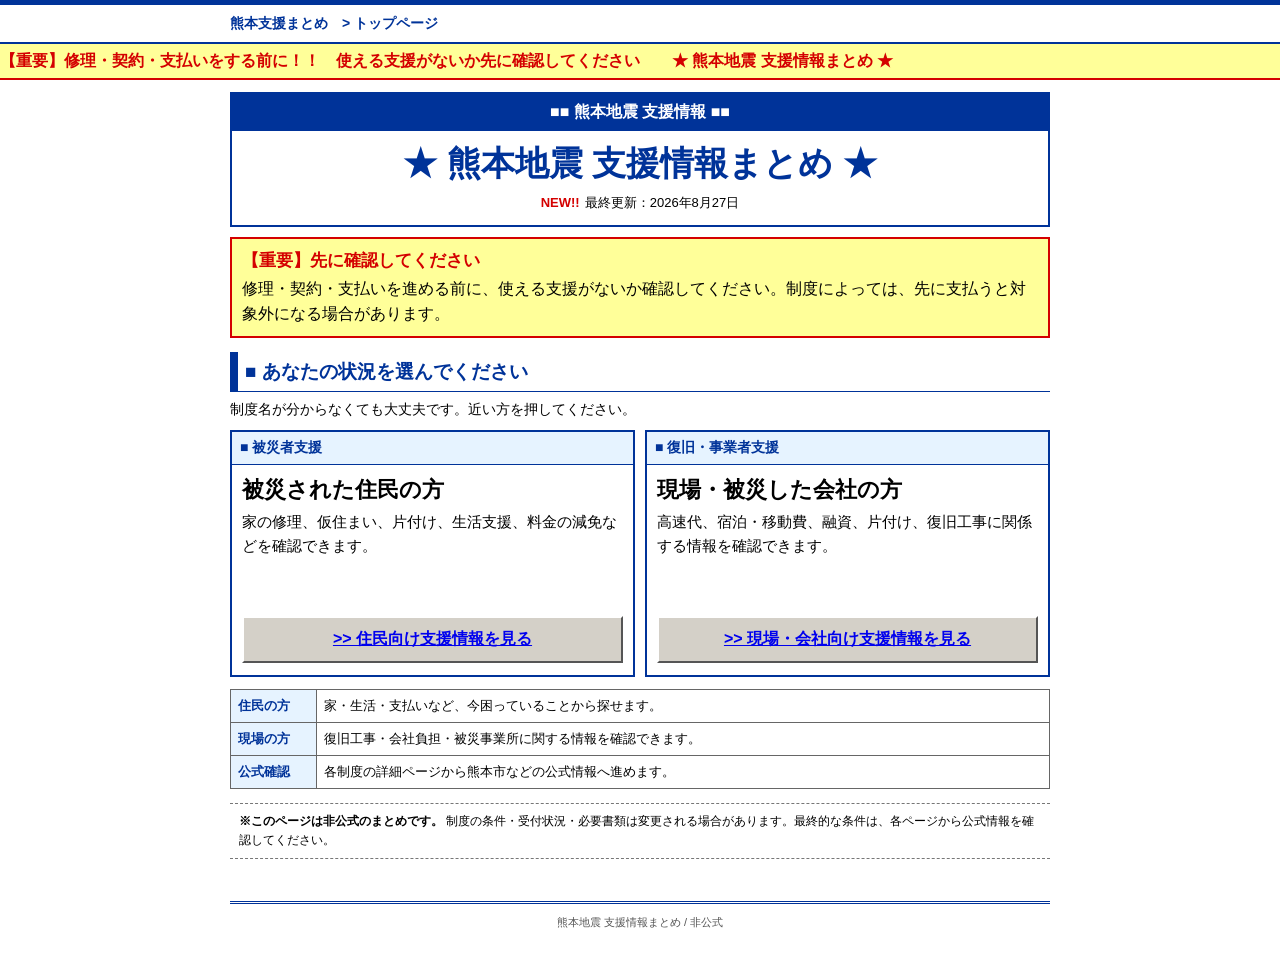
<file: index.html>
<!doctype html>
<html lang="ja">
<head>
  <meta charset="utf-8">
  <meta name="viewport" content="width=device-width, initial-scale=1">
  <meta name="theme-color" content="#003399">
  <link rel="icon" href="data:,">
  <meta name="description" content="2026年7月熊本地震の支援情報を、被災した住民、被災した会社、復旧・施工で来ている会社や現場の人に分けて案内します。">
  <meta property="og:type" content="website">
  <meta property="og:title" content="熊本地震 支援情報まとめ">
  <meta property="og:description" content="被災した住民・会社と、復旧・施工で来ている人へ。">
  <meta property="og:url" content="https://dokechi.github.io/kumamoto/">
  <title>熊本地震 支援情報まとめ</title>
  <link rel="canonical" href="https://dokechi.github.io/kumamoto/">
  <script>
    // 以前の /kumamoto/#obstacle などの共有URLを壊さないため、
    // ハッシュ付きアクセスは従来の住民向けページへ引き継ぐ。
    if (location.hash) {
      location.replace('./resident.html' + location.search + location.hash);
    }
  </script>
  <style>
    :root{
      --blue:#003399;
      --link:#0000ee;
      --visited:#551a8b;
      --red:#d40000;
      --yellow:#ffff99;
      --pale-blue:#e6f3ff;
      --gray:#d4d0c8;
      --dark:#000;
      --line:#666;
    }

    *{box-sizing:border-box}
    html{-webkit-text-size-adjust:100%}
    body{
      margin:0;
      background:#fff;
      color:var(--dark);
      font-family:"MS PGothic","MS Gothic",Meiryo,sans-serif;
      font-size:16px;
      line-height:1.55;
      overflow-wrap:anywhere;
    }

    a{color:var(--link);text-decoration:underline}
    a:visited{color:var(--visited)}
    a:focus-visible{outline:3px solid #ff0;outline-offset:3px}

    .skip-link{
      position:fixed;
      top:6px;
      left:6px;
      z-index:20;
      padding:8px 10px;
      border:2px solid #000;
      background:#fff;
      color:#000;
      transform:translateY(-160%);
    }
    .skip-link:focus{transform:none}

    .site-header{
      border-top:5px solid var(--blue);
      border-bottom:2px solid var(--blue);
      background:#fff;
    }
    .site-header__inner{
      width:min(100% - 24px,760px);
      margin:0 auto;
      padding:8px 0 7px;
    }
    .site-header__brand{
      color:var(--blue);
      font-size:14px;
      font-weight:700;
    }

    .ticker{
      overflow:hidden;
      border-bottom:2px solid var(--red);
      background:var(--yellow);
      color:var(--red);
      font-weight:700;
      white-space:nowrap;
    }
    .ticker__track{
      display:inline-block;
      min-width:max-content;
      padding:5px 0;
      animation:retro-scroll 16s linear infinite;
    }
    @keyframes retro-scroll{
      from{transform:translateX(100vw)}
      to{transform:translateX(-100%)}
    }

    main{
      width:min(100% - 24px,760px);
      margin:0 auto;
      padding:12px 0 42px;
    }

    .intro{
      border:2px solid var(--blue);
      background:#fff;
    }
    .intro__titlebar{
      padding:6px 8px;
      background:var(--blue);
      color:#fff;
      text-align:center;
      font-weight:700;
    }
    .intro__body{padding:11px 10px 12px}
    .intro h1{
      margin:0;
      color:var(--blue);
      font-size:clamp(24px,7.2vw,34px);
      line-height:1.28;
      text-align:center;
      font-weight:700;
    }
    .update-line{
      margin:7px 0 0;
      text-align:center;
      font-size:13px;
    }
    .new{
      margin-right:5px;
      color:var(--red);
      font-weight:700;
    }

    .important-box{
      margin:10px 0 12px;
      padding:9px 10px;
      border:2px solid var(--red);
      background:var(--yellow);
      color:#000;
    }
    .important-box strong{
      display:block;
      margin-bottom:3px;
      color:var(--red);
      font-size:17px;
    }

    .section-title{
      margin:14px 0 7px;
      padding:5px 7px;
      border-left:8px solid var(--blue);
      border-bottom:1px solid var(--blue);
      color:var(--blue);
      font-size:19px;
      font-weight:700;
    }
    .section-lead{
      margin:0 0 9px;
      font-size:14px;
    }

    .choice-list{
      display:grid;
      gap:10px;
    }
    .choice{
      display:block;
      border:2px solid var(--blue);
      background:#fff;
      color:#000;
      text-decoration:none;
    }
    .choice:visited{color:#000}
    .choice__label{
      display:block;
      padding:5px 8px;
      background:var(--pale-blue);
      border-bottom:1px solid var(--blue);
      color:var(--blue);
      font-size:14px;
      font-weight:700;
    }
    .choice__body{padding:11px 10px 12px}
    .choice h2{
      margin:0;
      color:#000;
      font-size:22px;
      line-height:1.3;
    }
    .choice p{
      margin:6px 0 0;
      font-size:15px;
    }
    .choice__go{
      display:block;
      min-height:44px;
      margin-top:10px;
      padding:9px 10px;
      border-top:2px solid #fff;
      border-left:2px solid #fff;
      border-right:2px solid #555;
      border-bottom:2px solid #555;
      background:var(--gray);
      color:var(--link);
      text-align:center;
      text-decoration:underline;
      font-weight:700;
    }
    .choice:active .choice__go{
      border-top-color:#555;
      border-left-color:#555;
      border-right-color:#fff;
      border-bottom-color:#fff;
    }

    .mini-index{
      margin:12px 0 0;
      border:1px solid var(--line);
      border-collapse:collapse;
      width:100%;
      font-size:13px;
    }
    .mini-index th,
    .mini-index td{
      padding:6px 7px;
      border:1px solid var(--line);
      vertical-align:top;
    }
    .mini-index th{
      width:86px;
      background:var(--pale-blue);
      color:var(--blue);
      text-align:left;
    }

    .page-note{
      margin:14px 0 0;
      padding:8px 9px;
      border-top:1px dashed #777;
      border-bottom:1px dashed #777;
      font-size:12px;
      line-height:1.6;
    }

    .footer{
      width:min(100% - 24px,760px);
      margin:0 auto;
      padding:10px 0 24px;
      border-top:3px double var(--blue);
      color:#555;
      font-size:11px;
      text-align:center;
    }

    @media(min-width:700px){
      .site-header__inner,main,.footer{width:min(100% - 40px,820px)}
      .choice-list{grid-template-columns:1fr 1fr}
      .choice{height:100%}
      .choice__body{display:flex;min-height:210px;flex-direction:column}
      .choice__go{margin-top:auto}
    }

    @media(prefers-reduced-motion:reduce){
      .ticker__track{animation:none;padding-left:8px;white-space:normal}
      .ticker{white-space:normal}
    }
  </style>
</head>
<body>
  <a class="skip-link" href="#main">本文へ移動</a>

  <header class="site-header">
    <div class="site-header__inner">
      <div class="site-header__brand">熊本支援まとめ　&gt; トップページ</div>
    </div>
  </header>

  <div class="ticker" role="note" aria-label="重要なお知らせ">
    <div class="ticker__track">【重要】修理・契約・支払いをする前に！！　使える支援がないか先に確認してください　　★ 熊本地震 支援情報まとめ ★</div>
  </div>

  <main id="main">
    <section class="intro" aria-labelledby="page-title">
      <div class="intro__titlebar">■■ 熊本地震 支援情報 ■■</div>
      <div class="intro__body">
        <h1 id="page-title">★ 熊本地震 支援情報まとめ ★</h1>
        <p class="update-line"><span class="new">NEW!!</span>最終更新：2026年8月27日</p>
      </div>
    </section>

    <aside class="important-box">
      <strong>【重要】先に確認してください</strong>
      修理・契約・支払いを進める前に、使える支援がないか確認してください。制度によっては、先に支払うと対象外になる場合があります。
    </aside>

    <h2 class="section-title">■ あなたの状況を選んでください</h2>
    <p class="section-lead">制度名が分からなくても大丈夫です。近い方を押してください。</p>

    <nav class="choice-list" aria-label="支援情報を立場から選ぶ">
      <a class="choice" href="./resident.html">
        <span class="choice__label">■ 被災者支援</span>
        <div class="choice__body">
          <h2>被災された住民の方</h2>
          <p>家の修理、仮住まい、片付け、生活支援、料金の減免などを確認できます。</p>
          <span class="choice__go">&gt;&gt; 住民向け支援情報を見る</span>
        </div>
      </a>

      <a class="choice" href="./genba.html">
        <span class="choice__label">■ 復旧・事業者支援</span>
        <div class="choice__body">
          <h2>現場・被災した会社の方</h2>
          <p>高速代、宿泊・移動費、融資、片付け、復旧工事に関係する情報を確認できます。</p>
          <span class="choice__go">&gt;&gt; 現場・会社向け支援情報を見る</span>
        </div>
      </a>
    </nav>

    <table class="mini-index" aria-label="このサイトの使い方">
      <tbody>
        <tr><th>住民の方</th><td>家・生活・支払いなど、今困っていることから探せます。</td></tr>
        <tr><th>現場の方</th><td>復旧工事・会社負担・被災事業所に関する情報を確認できます。</td></tr>
        <tr><th>公式確認</th><td>各制度の詳細ページから熊本市などの公式情報へ進めます。</td></tr>
      </tbody>
    </table>

    <p class="page-note"><b>※このページは非公式のまとめです。</b> 制度の条件・受付状況・必要書類は変更される場合があります。最終的な条件は、各ページから公式情報を確認してください。</p>
  </main>

  <footer class="footer">熊本地震 支援情報まとめ / 非公式</footer>
</body>
</html>
</file>
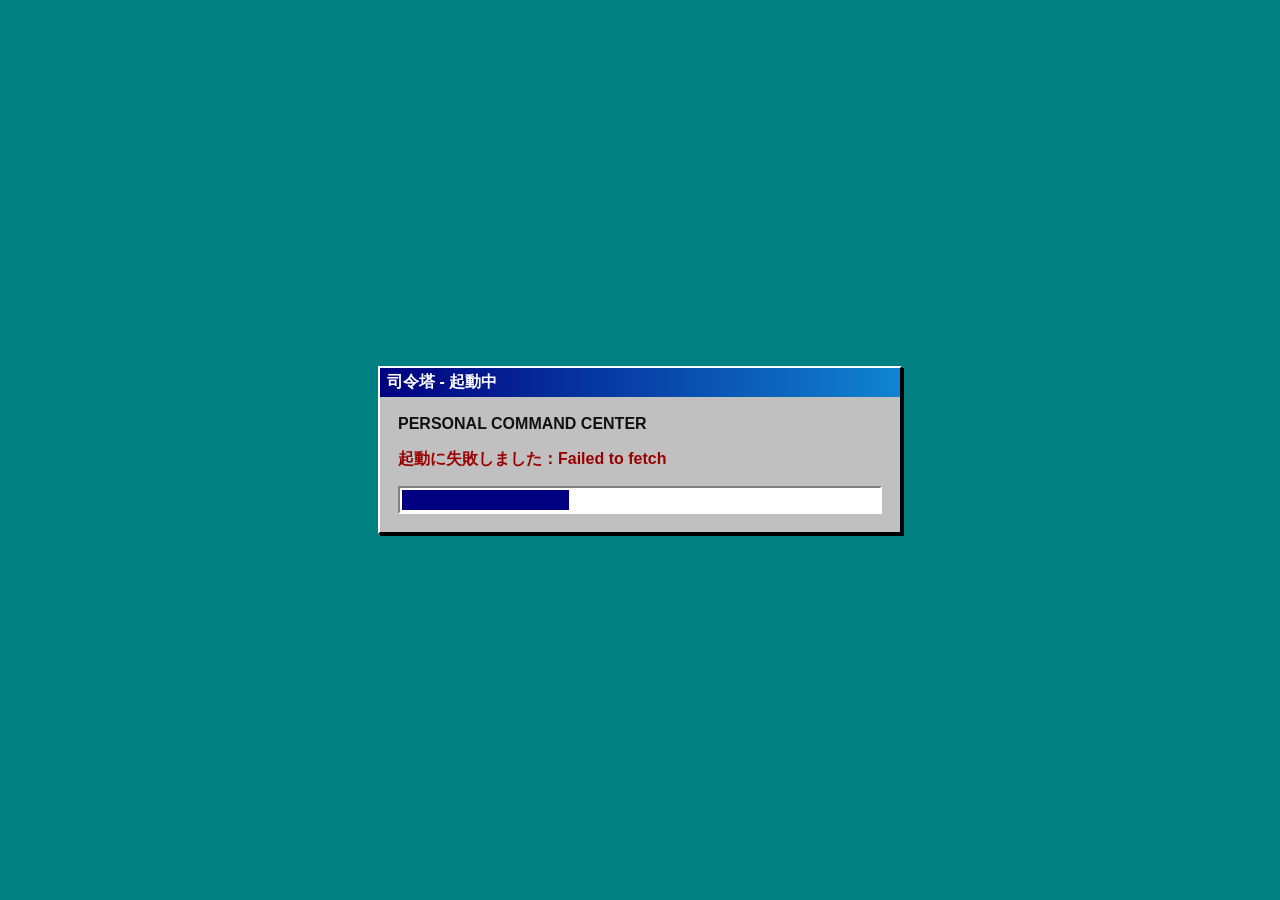
<file: command-center-98/index.html>
<!doctype html>
<html lang="ja">
<head>
<meta charset="utf-8">
<meta name="viewport" content="width=device-width,initial-scale=1">
<title>司令塔</title>
<style>
html,body{height:100%;margin:0}body{background:#008080;font-family:Tahoma,"MS UI Gothic","MS Gothic",sans-serif;display:grid;place-items:center;color:#111}.box{width:min(520px,calc(100vw - 32px));background:#c0c0c0;border:2px solid;border-color:#fff #000 #000 #fff;box-shadow:2px 2px #000}.title{background:linear-gradient(90deg,#000080,#1084d0);color:#fff;font-weight:700;padding:4px 7px}.body{padding:18px}.bar{height:20px;border:2px solid;border-color:#808080 #fff #fff #808080;background:#fff;padding:2px;overflow:hidden}.fill{height:100%;width:35%;background:#000080;animation:move 1s linear infinite}@keyframes move{0%{transform:translateX(-100%)}100%{transform:translateX(300%)}}.err{color:#900;font-weight:700}
</style>
</head>
<body>
<div class="box"><div class="title">司令塔 - 起動中</div><div class="body"><b>PERSONAL COMMAND CENTER</b><p id="msg">司令塔 ver 0.98 を読み込んでいます...</p><div class="bar"><div class="fill"></div></div></div></div>
<script>
(async()=>{try{
 const r=await fetch('https://yibtmqsbyodhsudenktm.supabase.co/functions/v1/command-center-static-bundle',{cache:'no-store'});
 if(!r.ok)throw new Error('HTTP '+r.status);
 const d=await r.json();if(!d?.ok||!d?.b64)throw new Error(d?.error||'bundle error');
 const raw=atob(d.b64),bytes=new Uint8Array(raw.length);for(let i=0;i<raw.length;i++)bytes[i]=raw.charCodeAt(i);
 const html=new TextDecoder('utf-8').decode(bytes);
 document.open();document.write(html);document.close();
}catch(e){const m=document.getElementById('msg');m.className='err';m.textContent='起動に失敗しました：'+(e.message||e);}})();
</script>
</body>
</html>
</file>
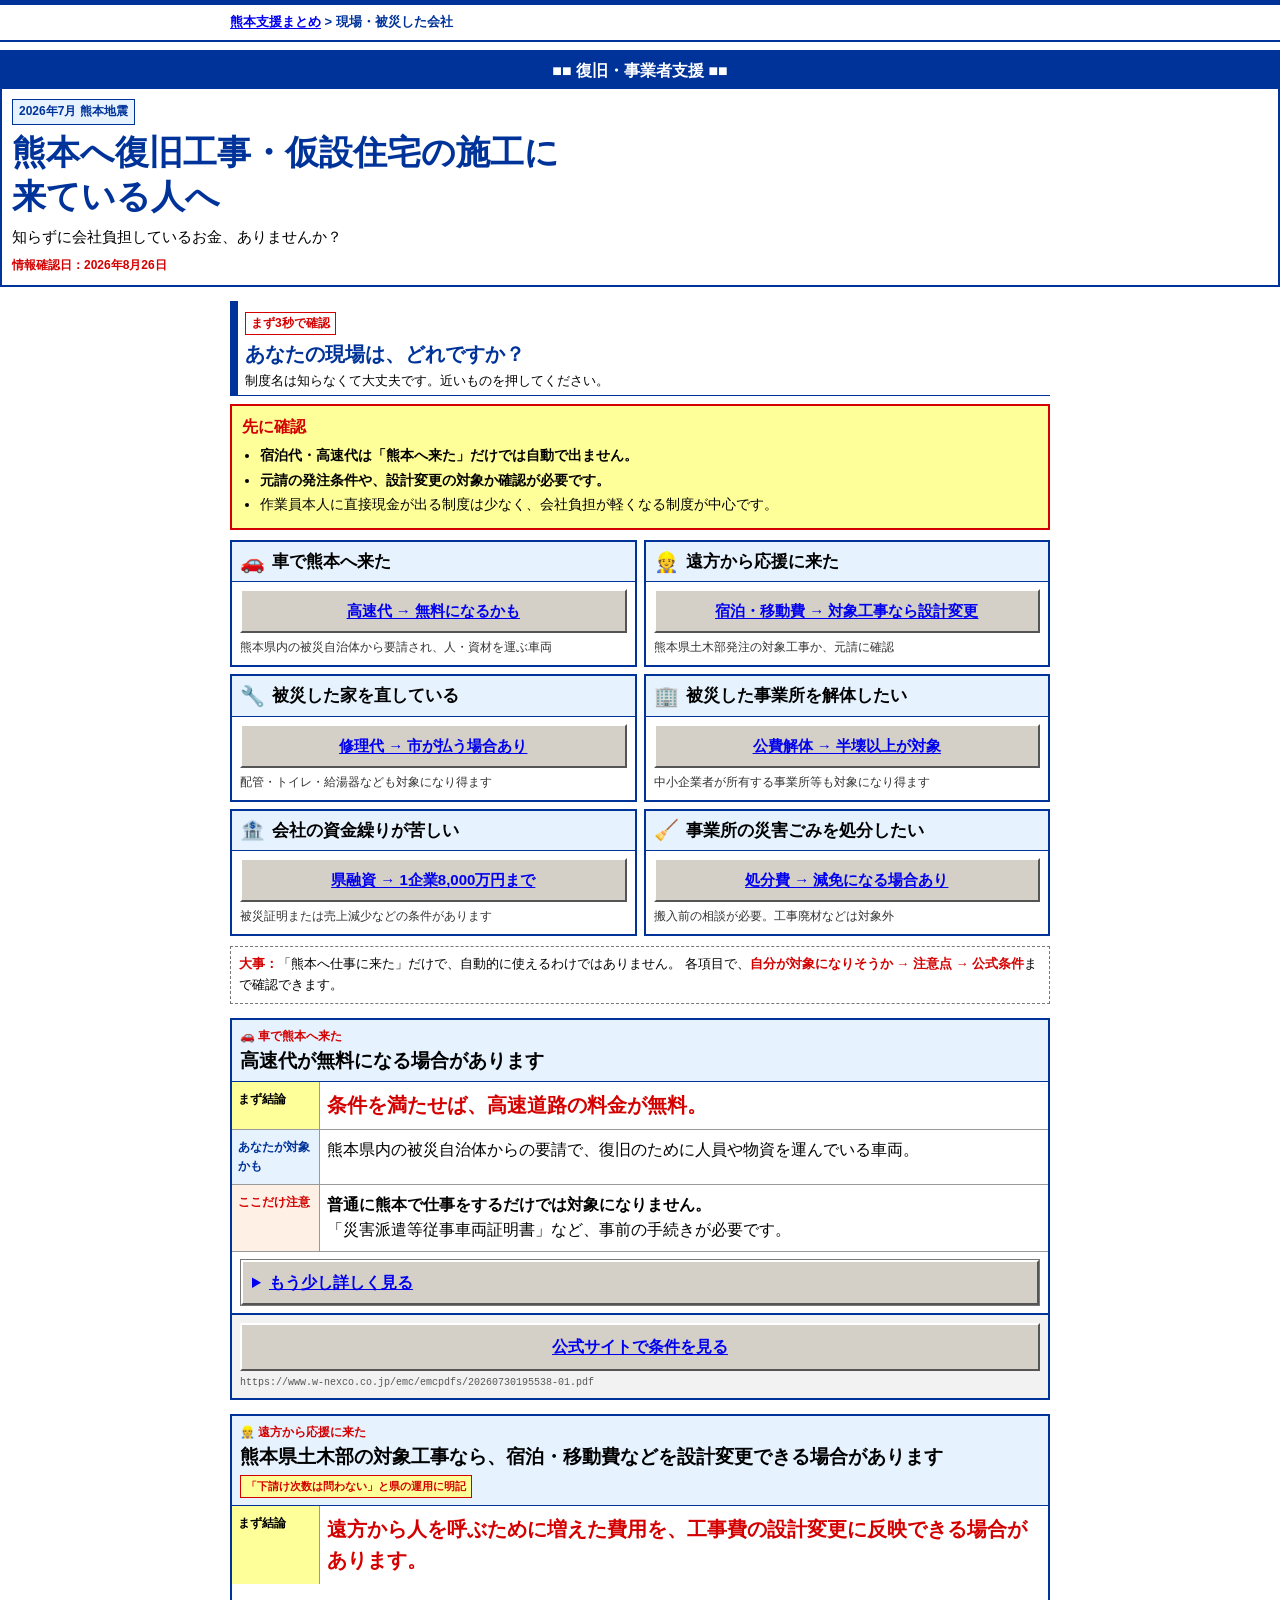
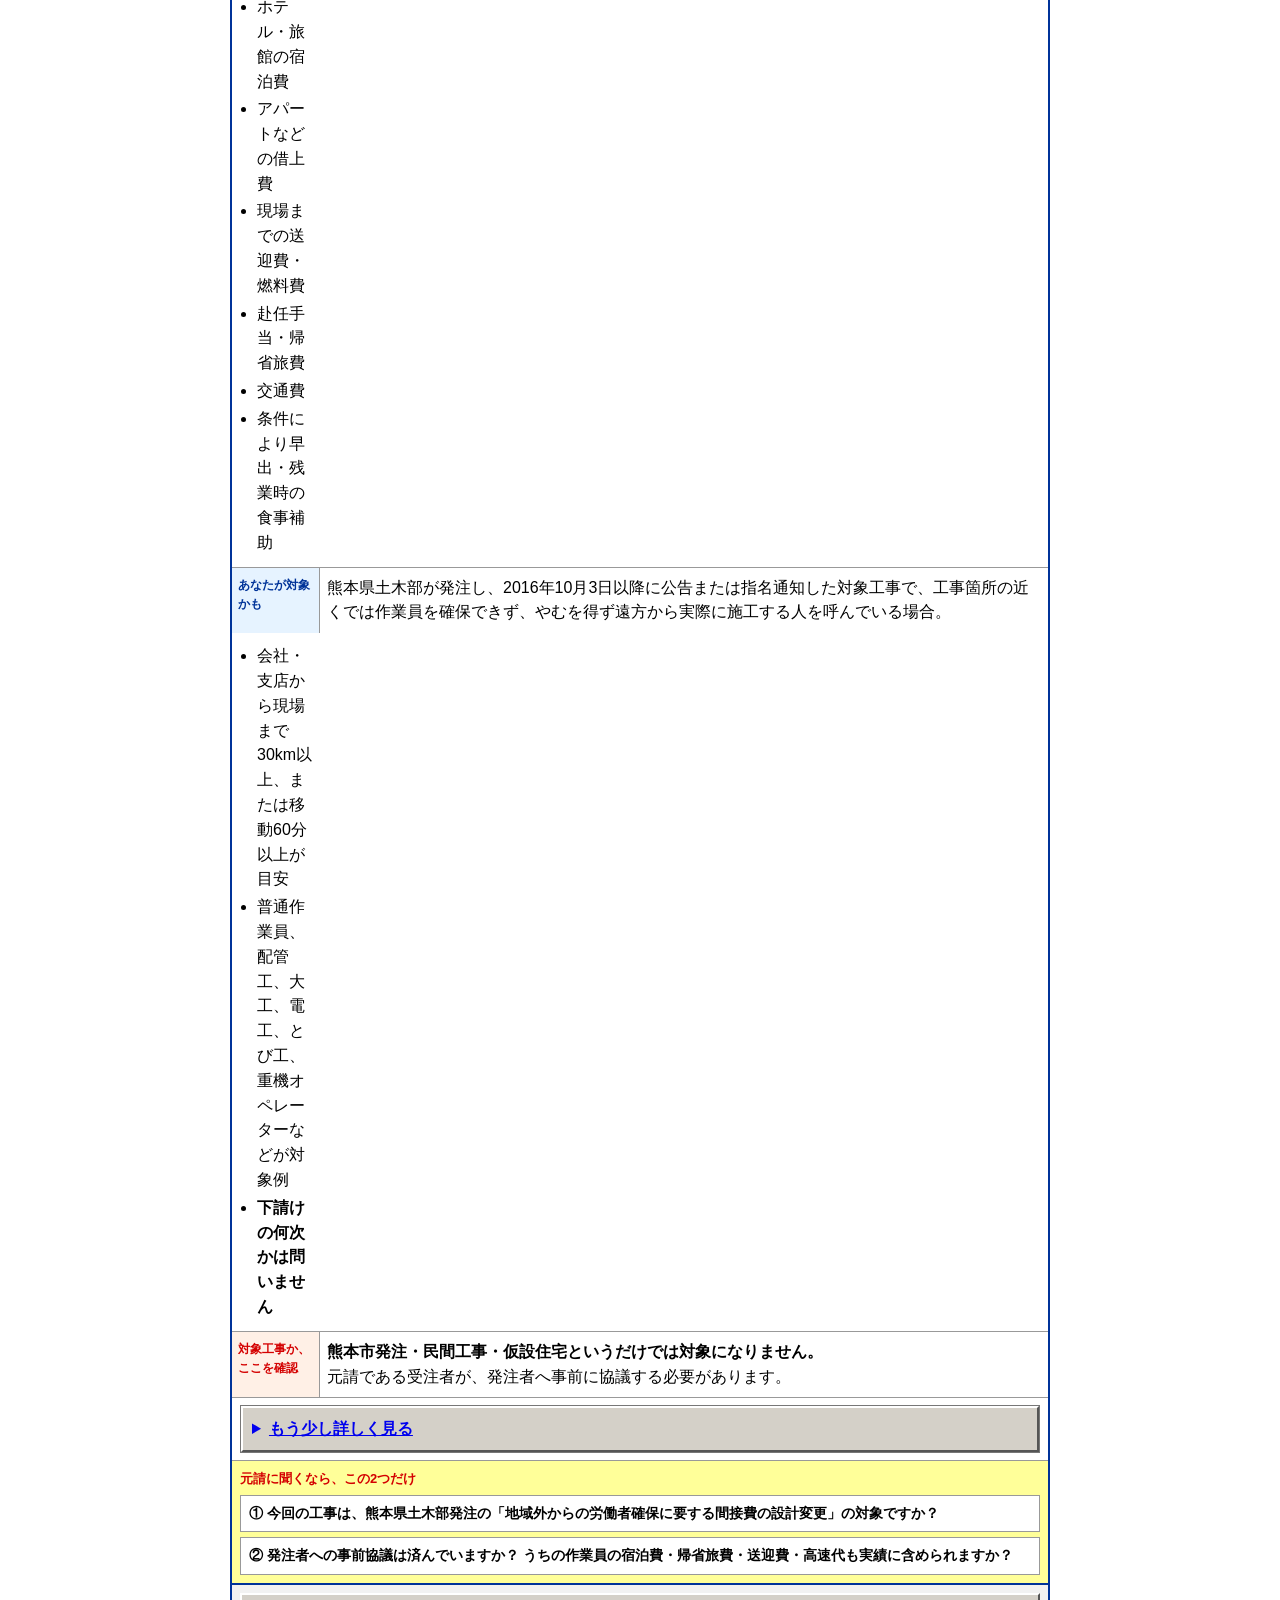
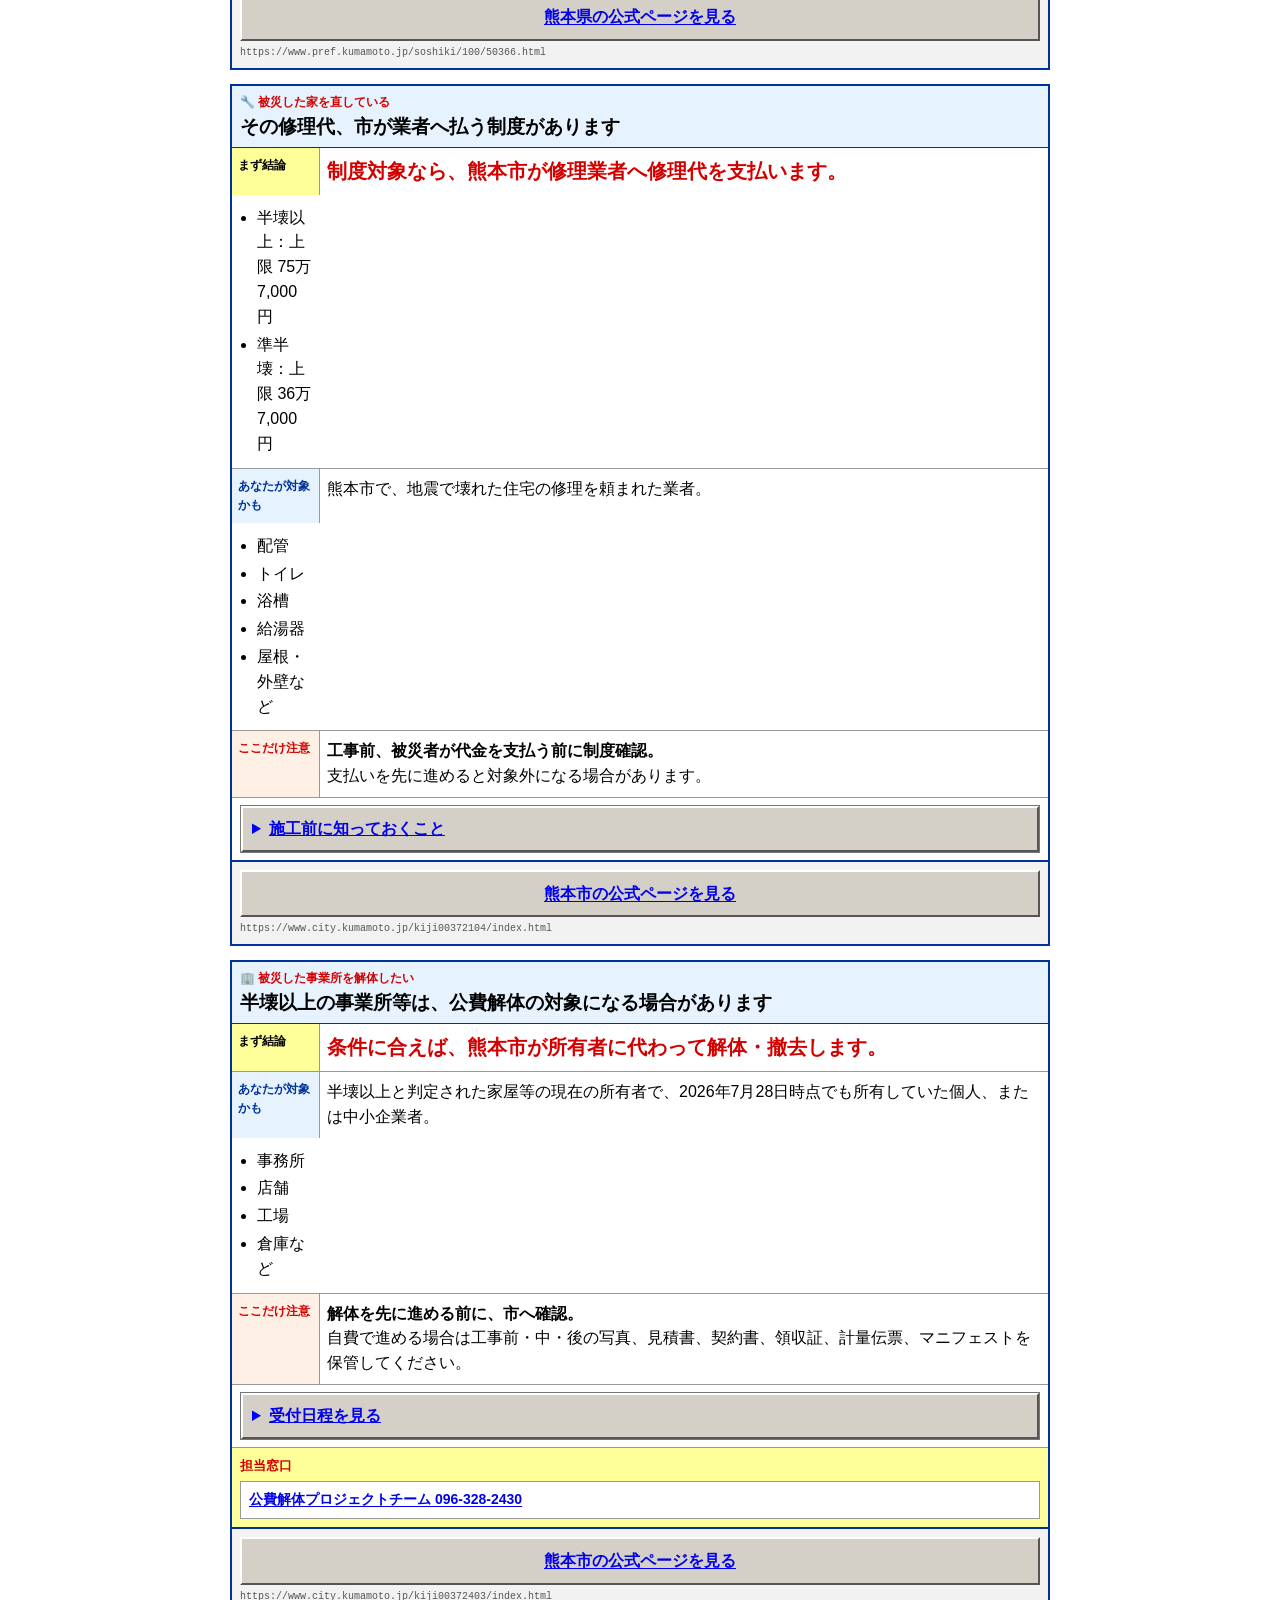
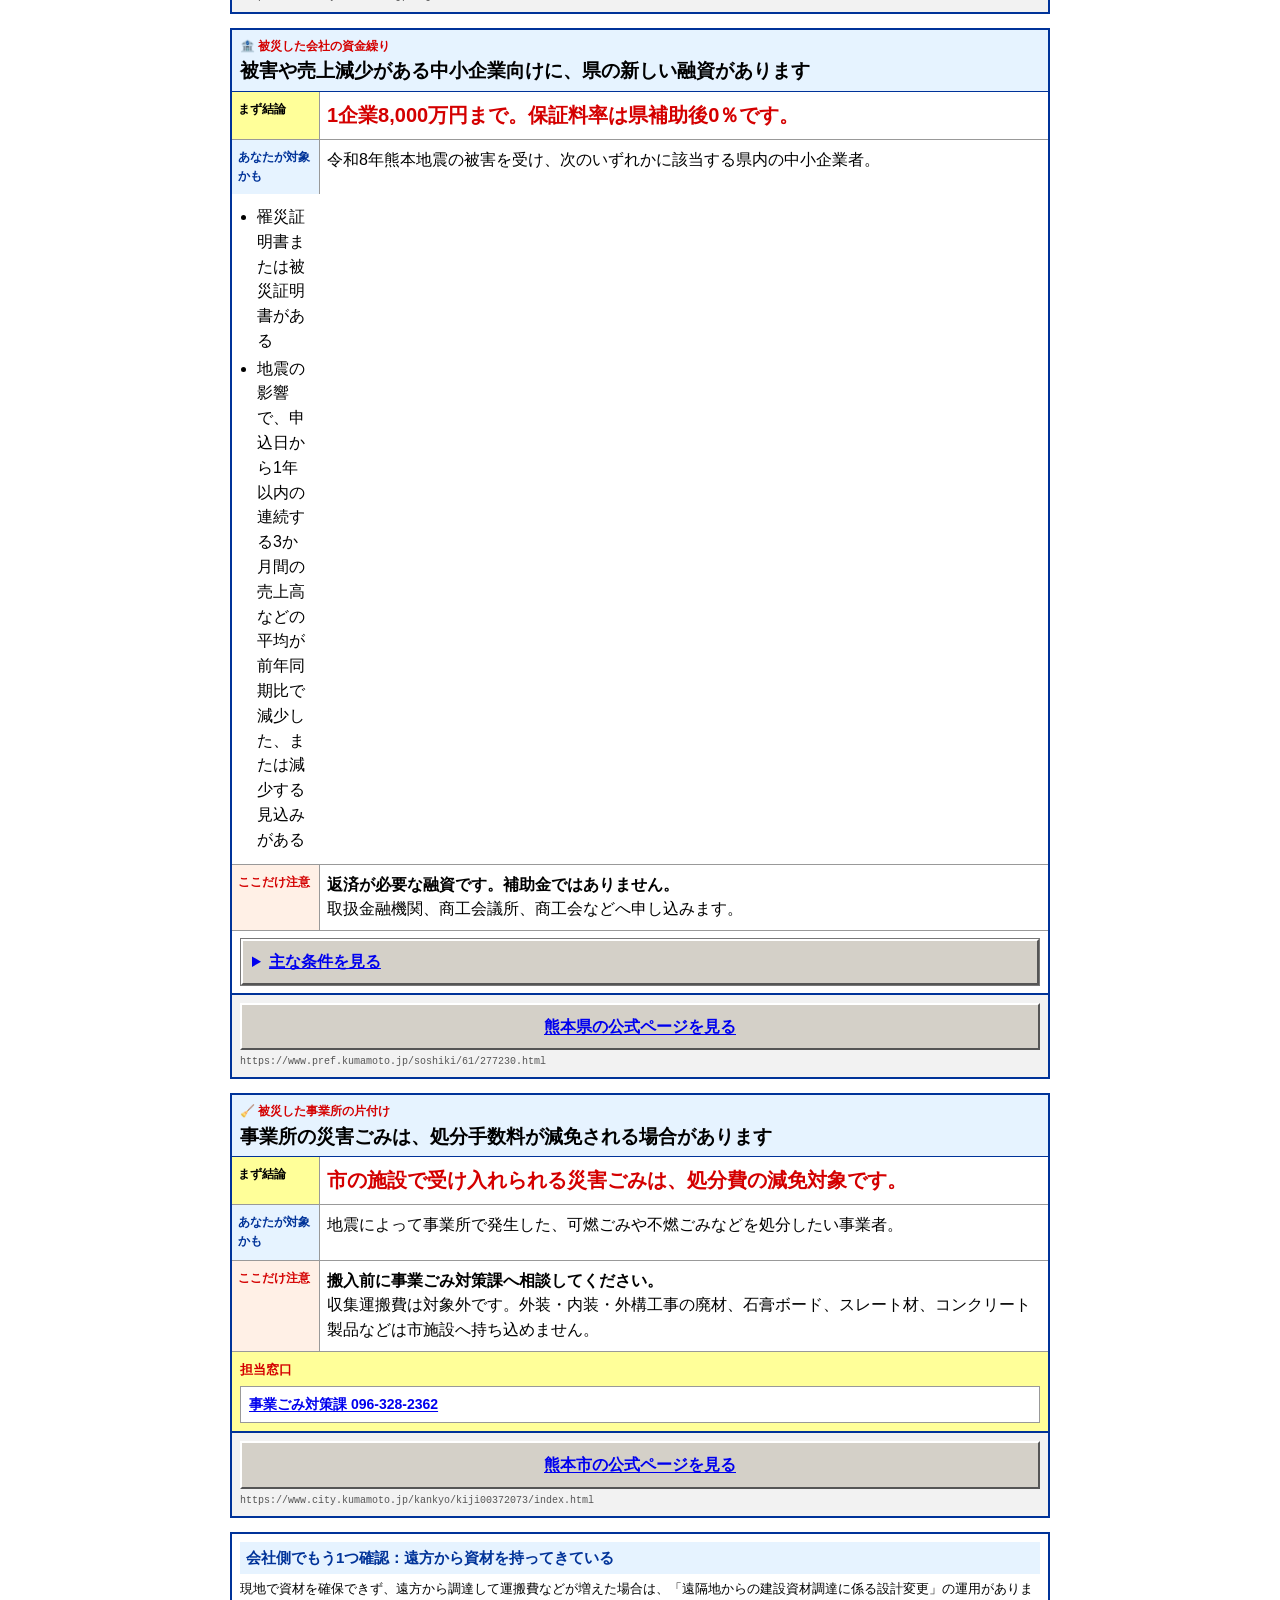
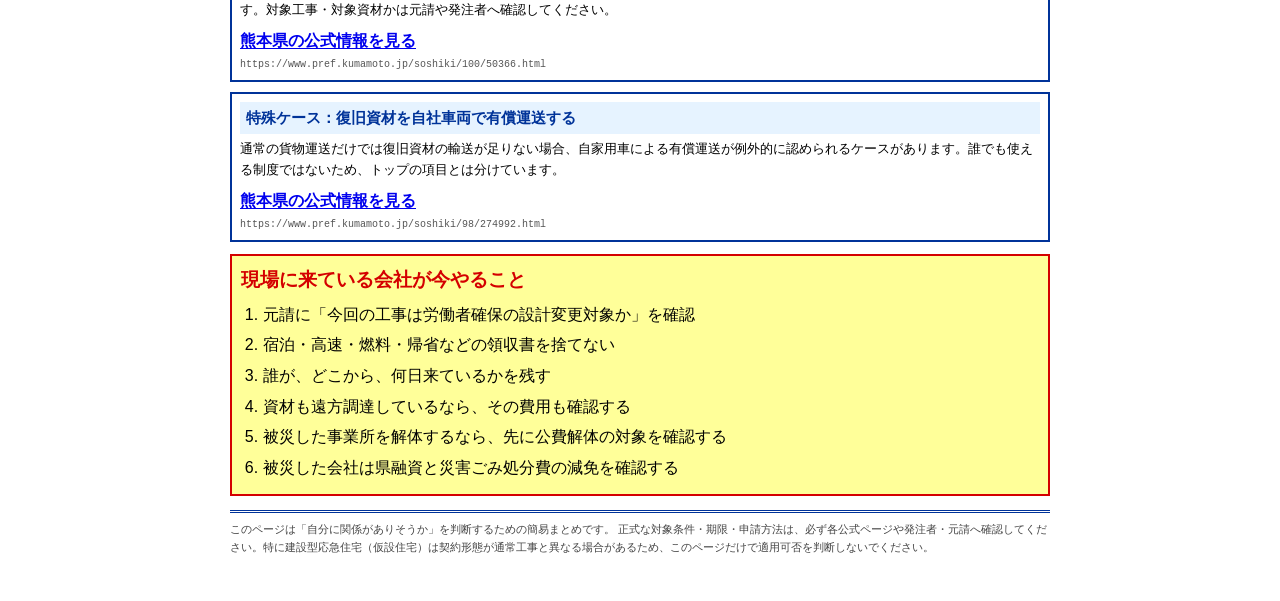
<file: genba.html>
<!doctype html>
<html lang="ja">
<head>
<meta charset="utf-8">
<meta name="viewport" content="width=device-width, initial-scale=1">
<meta name="theme-color" content="#003399">
<link rel="icon" href="data:,">
<title>熊本へ復旧工事に来ている人へ</title>
<meta name="description" content="熊本へ復旧・仮設住宅などの施工に入る会社や現場の人向け。高速代、遠方作業員の宿泊・移動費、被災住宅の修理制度を簡単に確認できます。">
<meta property="og:type" content="website">
<meta property="og:title" content="熊本へ復旧工事に来ている人へ">
<meta property="og:description" content="高速代、遠方作業員の宿泊・移動費、被災住宅の修理、被災事業所の支援を公式情報から確認できます。">
<meta property="og:url" content="https://dokechi.github.io/kumamoto/genba.html">
<meta name="twitter:card" content="summary">
<link rel="canonical" href="https://dokechi.github.io/kumamoto/genba.html">
<style>
:root{--blue:#003399;--link:#0000ee;--visited:#551a8b;--red:#d40000;--yellow:#ffff99;--pale-blue:#e6f3ff;--gray:#d4d0c8;--line:#666;--text:#000}
*{box-sizing:border-box}
html{scroll-behavior:smooth;-webkit-text-size-adjust:100%}
body{margin:0;background:#fff;color:#000;font-family:"MS PGothic","MS Gothic",Meiryo,sans-serif;font-size:16px;line-height:1.6;overflow-wrap:anywhere}
a{color:var(--link);text-decoration:underline;text-underline-offset:2px}
a:visited{color:var(--visited)}
a:focus-visible,summary:focus-visible{outline:3px solid #ff0;outline-offset:2px}
.skip-link{position:fixed;top:6px;left:6px;z-index:20;padding:8px 10px;border:2px solid #000;background:#fff;color:#000;font-weight:700;transform:translateY(-160%)}
.skip-link:focus{transform:none}
.retro-top{border-top:5px solid var(--blue);border-bottom:2px solid var(--blue);background:#fff}
.retro-top__inner{width:min(100% - 24px,760px);margin:0 auto;padding:7px 0;color:var(--blue);font-size:13px;font-weight:700}
.wrap{width:min(100% - 24px,760px);margin:0 auto;padding:0 0 36px}
.hero{margin-top:8px;background:#fff;color:#000;border:2px solid var(--blue)}
.hero .wrap{width:100%;padding:0}
.hero::before{content:"■■ 復旧・事業者支援 ■■";display:block;padding:6px 8px;background:var(--blue);color:#fff;text-align:center;font-weight:700}
.hero .wrap>*{margin-left:10px;margin-right:10px}
.kicker{display:inline-block;margin-top:10px;margin-bottom:5px;padding:2px 6px;border:1px solid var(--blue);border-radius:0;background:var(--pale-blue);color:var(--blue);font-size:12px;font-weight:700}
h1{margin:0;color:var(--blue);font-size:clamp(25px,7.2vw,34px);line-height:1.3;letter-spacing:0}
.hero p{margin:7px 10px 0!important;color:#000;font-size:15px}
.hero .date{margin-bottom:10px!important;color:var(--red)!important;font-size:12px!important;font-weight:700}
.intro{margin:14px 0 7px;padding:5px 7px;border-left:8px solid var(--blue);border-bottom:1px solid var(--blue);color:var(--blue);font-size:20px;font-weight:700;line-height:1.4}
.intro small{display:block;margin-top:4px;color:#000;font-size:13px;font-weight:400}
.quick-label{display:inline-block;margin-bottom:5px;padding:2px 5px;border:1px solid var(--red);border-radius:0;background:#fff;color:var(--red);font-size:12px;font-weight:700}
.pay-note{margin:8px 0 10px;padding:9px 10px;border:2px solid var(--red);border-radius:0;background:var(--yellow);font-size:14px;line-height:1.55}
.pay-note strong{display:block;margin-bottom:3px;color:var(--red);font-size:16px}
.pay-note ul{margin:5px 0 0;padding-left:1.25em}
.pay-note li+li{margin-top:3px}
.menu{display:grid;grid-template-columns:1fr;gap:7px}
.menu a{display:block;padding:0;border:2px solid var(--blue);border-radius:0;background:#fff;color:#000;text-decoration:none;box-shadow:none}
.menu .top{display:flex;align-items:center;gap:7px;margin:0;padding:6px 8px;border-bottom:1px solid var(--blue);background:var(--pale-blue);color:#000;font-size:17px;font-weight:700}
.icon{font-size:20px;line-height:1}
.arrow{display:block;min-height:44px;margin:7px 8px 0;padding:8px 9px;border-top:2px solid #fff;border-left:2px solid #fff;border-right:2px solid #555;border-bottom:2px solid #555;background:var(--gray);color:var(--link);font-size:15px;font-weight:700;text-align:center;text-decoration:underline}
.hint{display:block;margin:5px 8px 8px;padding:0;color:#333;font-size:12px}
.menu a:active .arrow{border-top-color:#555;border-left-color:#555;border-right-color:#fff;border-bottom-color:#fff}
.note{margin:10px 0 14px;padding:7px 8px;border:1px dashed #777;border-radius:0;background:#fff;font-size:13px}
.note b{color:var(--red)}
.card{margin:10px 0 14px;border:2px solid var(--blue);border-radius:0;background:#fff;box-shadow:none;overflow:hidden}
.card-head{padding:7px 8px;border-bottom:1px solid var(--blue);background:var(--pale-blue)}
.card-head .eyebrow{color:var(--red);font-size:12px;font-weight:700}
.card h2{margin:2px 0 0;color:#000;font-size:19px;line-height:1.35;letter-spacing:0}
.card-body{padding:0}
.answer,.who,.caution{display:grid;grid-template-columns:88px minmax(0,1fr);gap:0;margin:0;padding:0;border-radius:0;border-top:1px solid #999;background:#fff}
.card-body>.answer:first-child{border-top:0}
.small{display:block;margin:0;padding:8px 6px;border-right:1px solid #999;background:var(--yellow);color:#000!important;font-size:12px;font-weight:700;letter-spacing:0}
.who .small{background:var(--pale-blue);color:var(--blue)!important}
.caution .small{background:#fff0e6;color:var(--red)!important}
.answer strong,.answer ul,.who p,.who ul,.caution p{margin:0;padding:8px 7px;color:#000;line-height:1.55}
.answer strong{display:block;color:var(--red);font-size:20px}
.answer ul,.who ul{padding-left:25px}
.who p{font-weight:400}
ul{margin:7px 0 0;padding-left:1.25em}
li{margin:3px 0}
.details{margin:0;padding:7px 8px;border-top:1px solid #999}
details{border:1px solid #777;border-radius:0;background:#fff;overflow:hidden}
summary{cursor:pointer;min-height:42px;padding:8px 9px;border-top:2px solid #fff;border-left:2px solid #fff;border-right:2px solid #555;border-bottom:2px solid #555;background:var(--gray);color:var(--link);font-weight:700;text-decoration:underline}
.detail-inner{padding:7px 9px 9px;color:#222;font-size:13px}
.ask-box{margin:0;padding:8px;border-top:1px solid #999;border-radius:0;background:var(--yellow)}
.ask-box .ask-title{display:block;margin-bottom:5px;color:var(--red);font-size:13px;font-weight:700}
.ask-box p{margin:5px 0 0;padding:7px 8px;border:1px solid #999;border-radius:0;background:#fff;font-size:14px;font-weight:700;line-height:1.55}
.badge{display:inline-block;margin-top:5px;padding:2px 5px;border:1px solid var(--red);border-radius:0;background:var(--yellow);color:var(--red);font-size:11px;font-weight:700}
.official{margin:0;padding:8px;border-top:2px solid var(--blue);background:#f2f2f2}
.btn{display:block;width:100%;min-height:44px;padding:9px 10px;border-top:2px solid #fff;border-left:2px solid #fff;border-right:2px solid #555;border-bottom:2px solid #555;border-radius:0;background:var(--gray);color:var(--link)!important;text-align:center;text-decoration:underline;font-weight:700}
.btn:visited{color:var(--visited)!important}
.btn:active{border-top-color:#555;border-left-color:#555;border-right-color:#fff;border-bottom-color:#fff}
.url{display:block;margin-top:5px;color:#555;font-family:monospace;font-size:10px;line-height:1.4;word-break:break-all;overflow-wrap:anywhere}
.other{margin:10px 0 0;padding:8px;border:2px solid var(--blue);border-radius:0;background:#fff}
.other h3{margin:0 0 5px;padding:4px 6px;background:var(--pale-blue);color:var(--blue);font-size:15px}
.other p{margin:0 0 7px;color:#000;font-size:13px}
.other a{color:var(--link);font-weight:700;word-break:break-all}
.last{margin-top:12px;padding:9px;border:2px solid var(--red);border-radius:0;background:var(--yellow);color:#000}
.last h2{margin:0 0 6px;color:var(--red);font-size:19px}
.last ol{margin:0;padding-left:1.35em}
.last li{margin:5px 0}
footer{margin-top:14px;padding:8px 0;border-top:3px double var(--blue);color:#444;font-size:11px}
@media(min-width:700px){.retro-top__inner,.wrap{width:min(100% - 40px,820px)}.menu{grid-template-columns:repeat(2,minmax(0,1fr))}.menu a{height:100%}}
@media(max-width:520px){.answer,.who,.caution{grid-template-columns:82px minmax(0,1fr)}.small{padding:7px 5px}.answer strong,.answer ul,.who p,.who ul,.caution p{padding:7px 6px}.card h2{font-size:18px}.answer strong{font-size:18px}}
@media(prefers-reduced-motion:reduce){html{scroll-behavior:auto}}
</style>
</head>
<body>

<a class="skip-link" href="#main">本文へ移動</a>
<div class="retro-top"><div class="retro-top__inner"><a href="./">熊本支援まとめ</a> &gt; 現場・被災した会社</div></div>

<section class="hero">
  <div class="wrap">
    <div class="kicker">2026年7月 熊本地震</div>
    <h1>熊本へ復旧工事・仮設住宅の施工に<br>来ている人へ</h1>
    <p>知らずに会社負担しているお金、ありませんか？</p>
    <p class="date">情報確認日：2026年8月26日</p>
  </div>
</section>

<main class="wrap" id="main">
  <div class="intro">
    <span class="quick-label">まず3秒で確認</span><br>
    あなたの現場は、どれですか？
    <small>制度名は知らなくて大丈夫です。近いものを押してください。</small>
  </div>

  <div class="pay-note">
    <strong>先に確認</strong>
    <ul>
      <li><b>宿泊代・高速代は「熊本へ来た」だけでは自動で出ません。</b></li>
      <li><b>元請の発注条件や、設計変更の対象か確認が必要です。</b></li>
      <li>作業員本人に直接現金が出る制度は少なく、会社負担が軽くなる制度が中心です。</li>
    </ul>
  </div>

  <nav class="menu">
    <a href="#highway">
      <span class="top"><span class="icon" aria-hidden="true">🚗</span>車で熊本へ来た</span>
      <span class="arrow">高速代 → 無料になるかも</span>
      <span class="hint">熊本県内の被災自治体から要請され、人・資材を運ぶ車両</span>
    </a>
    <a href="#stay">
      <span class="top"><span class="icon" aria-hidden="true">👷</span>遠方から応援に来た</span>
      <span class="arrow">宿泊・移動費 → 対象工事なら設計変更</span>
      <span class="hint">熊本県土木部発注の対象工事か、元請に確認</span>
    </a>
    <a href="#repair">
      <span class="top"><span class="icon" aria-hidden="true">🔧</span>被災した家を直している</span>
      <span class="arrow">修理代 → 市が払う場合あり</span>
      <span class="hint">配管・トイレ・給湯器なども対象になり得ます</span>
    </a>
    <a href="#demolition">
      <span class="top"><span class="icon" aria-hidden="true">🏢</span>被災した事業所を解体したい</span>
      <span class="arrow">公費解体 → 半壊以上が対象</span>
      <span class="hint">中小企業者が所有する事業所等も対象になり得ます</span>
    </a>
    <a href="#business-finance">
      <span class="top"><span class="icon" aria-hidden="true">🏦</span>会社の資金繰りが苦しい</span>
      <span class="arrow">県融資 → 1企業8,000万円まで</span>
      <span class="hint">被災証明または売上減少などの条件があります</span>
    </a>
    <a href="#business-waste">
      <span class="top"><span class="icon" aria-hidden="true">🧹</span>事業所の災害ごみを処分したい</span>
      <span class="arrow">処分費 → 減免になる場合あり</span>
      <span class="hint">搬入前の相談が必要。工事廃材などは対象外</span>
    </a>
  </nav>

  <div class="note">
    <b>大事：</b>「熊本へ仕事に来た」だけで、自動的に使えるわけではありません。
    各項目で、<b>自分が対象になりそうか → 注意点 → 公式条件</b>まで確認できます。
  </div>

  <article class="card" id="highway">
    <div class="card-head">
      <div class="eyebrow"><span aria-hidden="true">🚗</span> 車で熊本へ来た</div>
      <h2>高速代が無料になる場合があります</h2>
    </div>
    <div class="card-body">
      <div class="answer">
        <span class="small">まず結論</span>
        <strong>条件を満たせば、高速道路の料金が無料。</strong>
      </div>
      <div class="who">
        <span class="small">あなたが対象かも</span>
        <p>熊本県内の被災自治体からの要請で、復旧のために人員や物資を運んでいる車両。</p>
      </div>
      <div class="caution">
        <span class="small">ここだけ注意</span>
        <p><b>普通に熊本で仕事をするだけでは対象になりません。</b><br>
        「災害派遣等従事車両証明書」など、事前の手続きが必要です。</p>
      </div>
      <div class="details">
        <details>
          <summary>もう少し詳しく見る</summary>
          <div class="detail-inner">
            <ul>
              <li>熊本県内の被災自治体から要請された、人員・物資等の輸送車両が対象です。</li>
              <li>派遣要請元の公的機関に対象車両であることを確認し、最寄りの都道府県または市町村へ申請して「災害派遣等従事車両証明書」の交付を受けます。</li>
              <li>無料措置ではETCを使えません。指定された料金所レーンを利用します。</li>
            </ul>
          </div>
        </details>
      </div>
      <div class="official">
        <a class="btn" href="https://www.w-nexco.co.jp/emc/emcpdfs/20260730195538-01.pdf" target="_blank" rel="noopener">公式サイトで条件を見る</a>
        <span class="url">https://www.w-nexco.co.jp/emc/emcpdfs/20260730195538-01.pdf</span>
      </div>
    </div>
  </article>

  <article class="card" id="stay">
    <div class="card-head">
      <div class="eyebrow"><span aria-hidden="true">👷</span> 遠方から応援に来た</div>
      <h2>熊本県土木部の対象工事なら、宿泊・移動費などを設計変更できる場合があります</h2>
      <span class="badge">「下請け次数は問わない」と県の運用に明記</span>
    </div>
    <div class="card-body">
      <div class="answer">
        <span class="small">まず結論</span>
        <strong>遠方から人を呼ぶために増えた費用を、工事費の設計変更に反映できる場合があります。</strong>
        <ul>
          <li>ホテル・旅館の宿泊費</li>
          <li>アパートなどの借上費</li>
          <li>現場までの送迎費・燃料費</li>
          <li>赴任手当・帰省旅費</li>
          <li>交通費</li>
          <li>条件により早出・残業時の食事補助</li>
        </ul>
      </div>

      <div class="who">
        <span class="small">あなたが対象かも</span>
        <p>熊本県土木部が発注し、2016年10月3日以降に公告または指名通知した対象工事で、工事箇所の近くでは作業員を確保できず、やむを得ず遠方から実際に施工する人を呼んでいる場合。</p>
        <ul>
          <li>会社・支店から現場まで30km以上、または移動60分以上が目安</li>
          <li>普通作業員、配管工、大工、電工、とび工、重機オペレーターなどが対象例</li>
          <li><b>下請けの何次かは問いません</b></li>
        </ul>
      </div>

      <div class="caution">
        <span class="small">対象工事か、ここを確認</span>
        <p><b>熊本市発注・民間工事・仮設住宅というだけでは対象になりません。</b><br>
        元請である受注者が、発注者へ事前に協議する必要があります。</p>
      </div>

      <div class="details">
        <details>
          <summary>もう少し詳しく見る</summary>
          <div class="detail-inner">
            <ul>
              <li>別途の現金支給はありません。受注者と発注者の協議による設計変更として扱います。</li>
              <li>領収書・宿泊者ごとの宿泊費資料・燃料費・高速道路利用料・帰省旅費など、実際に支払ったことを確認できる資料が重要です。</li>
              <li>現場代理人・監理（主任）技術者・事務員などは、この制度上の「労働者」の対象から外れる扱いがあります。</li>
              <li>宿泊費には県の運用上の上限額がありますが、妥当性を証明できる場合の扱いも定められています。</li>
            </ul>
          </div>
        </details>
      </div>

      <div class="ask-box">
        <span class="ask-title">元請に聞くなら、この2つだけ</span>
        <p>① 今回の工事は、熊本県土木部発注の「地域外からの労働者確保に要する間接費の設計変更」の対象ですか？</p>
        <p>② 発注者への事前協議は済んでいますか？ うちの作業員の宿泊費・帰省旅費・送迎費・高速代も実績に含められますか？</p>
      </div>

      <div class="official">
        <a class="btn" href="https://www.pref.kumamoto.jp/soshiki/100/50366.html" target="_blank" rel="noopener">熊本県の公式ページを見る</a>
        <span class="url">https://www.pref.kumamoto.jp/soshiki/100/50366.html</span>
      </div>
    </div>
  </article>

  <article class="card" id="repair" data-deadline="2028-01-27">
    <div class="card-head">
      <div class="eyebrow"><span aria-hidden="true">🔧</span> 被災した家を直している</div>
      <h2>その修理代、市が業者へ払う制度があります</h2>
    </div>
    <div class="card-body">
      <div class="answer">
        <span class="small">まず結論</span>
        <strong>制度対象なら、熊本市が修理業者へ修理代を支払います。</strong>
        <ul>
          <li>半壊以上：上限 75万7,000円</li>
          <li>準半壊：上限 36万7,000円</li>
        </ul>
      </div>
      <div class="who">
        <span class="small">あなたが対象かも</span>
        <p>熊本市で、地震で壊れた住宅の修理を頼まれた業者。</p>
        <ul>
          <li>配管</li><li>トイレ</li><li>浴槽</li><li>給湯器</li><li>屋根・外壁など</li>
        </ul>
      </div>
      <div class="caution">
        <span class="small">ここだけ注意</span>
        <p><b>工事前、被災者が代金を支払う前に制度確認。</b><br>
        支払いを先に進めると対象外になる場合があります。</p>
      </div>
      <div class="details">
        <details>
          <summary>施工前に知っておくこと</summary>
          <div class="detail-inner">
            <ul>
              <li>被災者が利用する「住宅の応急修理」です。施工会社への補助金ではありません。</li>
              <li>施工前・施工中・施工後の写真が重要です。</li>
              <li>熊本市から施工業者への支払いには時間がかかる場合があります。</li>
              <li>完了期限は2028年1月27日です。完了報告書と施工前・施工中・施工後の写真等の提出も含みます（2026年10月26日公式本文確認）。</li>
            </ul>
          </div>
        </details>
      </div>
      <div class="official">
        <a class="btn" href="https://www.city.kumamoto.jp/kiji00372104/index.html" target="_blank" rel="noopener">熊本市の公式ページを見る</a>
        <span class="url">https://www.city.kumamoto.jp/kiji00372104/index.html</span>
      </div>
    </div>
  </article>

  <article class="card" id="demolition" data-deadline="2026-12-10">
    <div class="card-head">
      <div class="eyebrow"><span aria-hidden="true">🏢</span> 被災した事業所を解体したい</div>
      <h2>半壊以上の事業所等は、公費解体の対象になる場合があります</h2>
    </div>
    <div class="card-body">
      <div class="answer">
        <span class="small">まず結論</span>
        <strong>条件に合えば、熊本市が所有者に代わって解体・撤去します。</strong>
      </div>
      <div class="who">
        <span class="small">あなたが対象かも</span>
        <p>半壊以上と判定された家屋等の現在の所有者で、2026年7月28日時点でも所有していた個人、または中小企業者。</p>
        <ul>
          <li>事務所</li><li>店舗</li><li>工場</li><li>倉庫など</li>
        </ul>
      </div>
      <div class="caution">
        <span class="small">ここだけ注意</span>
        <p><b>解体を先に進める前に、市へ確認。</b><br>
        自費で進める場合は工事前・中・後の写真、見積書、契約書、領収証、計量伝票、マニフェストを保管してください。</p>
      </div>
      <div class="details">
        <details>
          <summary>受付日程を見る</summary>
          <div class="detail-inner">
            <ul>
              <li>申請予約は2026年8月25日から受付中です。</li>
              <li>申請書類の受付期間は2026年9月10日から12月10日までです。</li>
              <li>予約時点でり災証明書を待っている場合も相談できます。</li>
              <li>半壊以上の建物全体を自費解体した場合は、費用償還の対象になることがあります。一部解体と市の基準を超えた費用は対象外です。</li>
              <li>必要書類と市の費用基準は、決まり次第公表されます。</li>
            </ul>
          </div>
        </details>
      </div>
      <div class="ask-box">
        <span class="ask-title">担当窓口</span>
        <p><a href="tel:0963282430">公費解体プロジェクトチーム 096-328-2430</a></p>
      </div>
      <div class="official">
        <a class="btn" href="https://www.city.kumamoto.jp/kiji00372403/index.html" target="_blank" rel="noopener">熊本市の公式ページを見る</a>
        <span class="url">https://www.city.kumamoto.jp/kiji00372403/index.html</span>
      </div>
    </div>
  </article>

  <article class="card" id="business-finance">
    <div class="card-head">
      <div class="eyebrow"><span aria-hidden="true">🏦</span> 被災した会社の資金繰り</div>
      <h2>被害や売上減少がある中小企業向けに、県の新しい融資があります</h2>
    </div>
    <div class="card-body">
      <div class="answer">
        <span class="small">まず結論</span>
        <strong>1企業8,000万円まで。保証料率は県補助後0％です。</strong>
      </div>
      <div class="who">
        <span class="small">あなたが対象かも</span>
        <p>令和8年熊本地震の被害を受け、次のいずれかに該当する県内の中小企業者。</p>
        <ul>
          <li>罹災証明書または被災証明書がある</li>
          <li>地震の影響で、申込日から1年以内の連続する3か月間の売上高などの平均が前年同期比で減少した、または減少する見込みがある</li>
        </ul>
      </div>
      <div class="caution">
        <span class="small">ここだけ注意</span>
        <p><b>返済が必要な融資です。補助金ではありません。</b><br>
        取扱金融機関、商工会議所、商工会などへ申し込みます。</p>
      </div>
      <div class="details">
        <details>
          <summary>主な条件を見る</summary>
          <div class="detail-inner">
            <ul>
              <li>金融円滑化特別資金は、1企業8,000万円、1組合1億円までです。</li>
              <li>小規模事業者おうえん資金は、保証付き融資残高との合計で2,000万円までです。</li>
              <li>申込みは2026年8月24日に始まっています。融資期間や利率は資金ごとに異なります。</li>
            </ul>
          </div>
        </details>
      </div>
      <div class="official">
        <a class="btn" href="https://www.pref.kumamoto.jp/soshiki/61/277230.html" target="_blank" rel="noopener">熊本県の公式ページを見る</a>
        <span class="url">https://www.pref.kumamoto.jp/soshiki/61/277230.html</span>
      </div>
    </div>
  </article>

  <article class="card" id="business-waste">
    <div class="card-head">
      <div class="eyebrow"><span aria-hidden="true">🧹</span> 被災した事業所の片付け</div>
      <h2>事業所の災害ごみは、処分手数料が減免される場合があります</h2>
    </div>
    <div class="card-body">
      <div class="answer">
        <span class="small">まず結論</span>
        <strong>市の施設で受け入れられる災害ごみは、処分費の減免対象です。</strong>
      </div>
      <div class="who">
        <span class="small">あなたが対象かも</span>
        <p>地震によって事業所で発生した、可燃ごみや不燃ごみなどを処分したい事業者。</p>
      </div>
      <div class="caution">
        <span class="small">ここだけ注意</span>
        <p><b>搬入前に事業ごみ対策課へ相談してください。</b><br>
        収集運搬費は対象外です。外装・内装・外構工事の廃材、石膏ボード、スレート材、コンクリート製品などは市施設へ持ち込めません。</p>
      </div>
      <div class="ask-box">
        <span class="ask-title">担当窓口</span>
        <p><a href="tel:0963282362">事業ごみ対策課 096-328-2362</a></p>
      </div>
      <div class="official">
        <a class="btn" href="https://www.city.kumamoto.jp/kankyo/kiji00372073/index.html" target="_blank" rel="noopener">熊本市の公式ページを見る</a>
        <span class="url">https://www.city.kumamoto.jp/kankyo/kiji00372073/index.html</span>
      </div>
    </div>
  </article>

  <section class="other">
    <h3>会社側でもう1つ確認：遠方から資材を持ってきている</h3>
    <p>現地で資材を確保できず、遠方から調達して運搬費などが増えた場合は、「遠隔地からの建設資材調達に係る設計変更」の運用があります。対象工事・対象資材かは元請や発注者へ確認してください。</p>
    <a href="https://www.pref.kumamoto.jp/soshiki/100/50366.html" target="_blank" rel="noopener">熊本県の公式情報を見る</a>
    <div class="url">https://www.pref.kumamoto.jp/soshiki/100/50366.html</div>
  </section>

  <section class="other">
    <h3>特殊ケース：復旧資材を自社車両で有償運送する</h3>
    <p>通常の貨物運送だけでは復旧資材の輸送が足りない場合、自家用車による有償運送が例外的に認められるケースがあります。誰でも使える制度ではないため、トップの項目とは分けています。</p>
    <a href="https://www.pref.kumamoto.jp/soshiki/98/274992.html" target="_blank" rel="noopener">熊本県の公式情報を見る</a>
    <div class="url">https://www.pref.kumamoto.jp/soshiki/98/274992.html</div>
  </section>

  <section class="last">
    <h2>現場に来ている会社が今やること</h2>
    <ol>
      <li>元請に「今回の工事は労働者確保の設計変更対象か」を確認</li>
      <li>宿泊・高速・燃料・帰省などの領収書を捨てない</li>
      <li>誰が、どこから、何日来ているかを残す</li>
      <li>資材も遠方調達しているなら、その費用も確認する</li>
      <li>被災した事業所を解体するなら、先に公費解体の対象を確認する</li>
      <li>被災した会社は県融資と災害ごみ処分費の減免を確認する</li>
    </ol>
  </section>

  <footer>
    このページは「自分に関係がありそうか」を判断するための簡易まとめです。
    正式な対象条件・期限・申請方法は、必ず各公式ページや発注者・元請へ確認してください。特に建設型応急住宅（仮設住宅）は契約形態が通常工事と異なる場合があるため、このページだけで適用可否を判断しないでください。
  </footer>
</main>
</body>
</html>
</file>
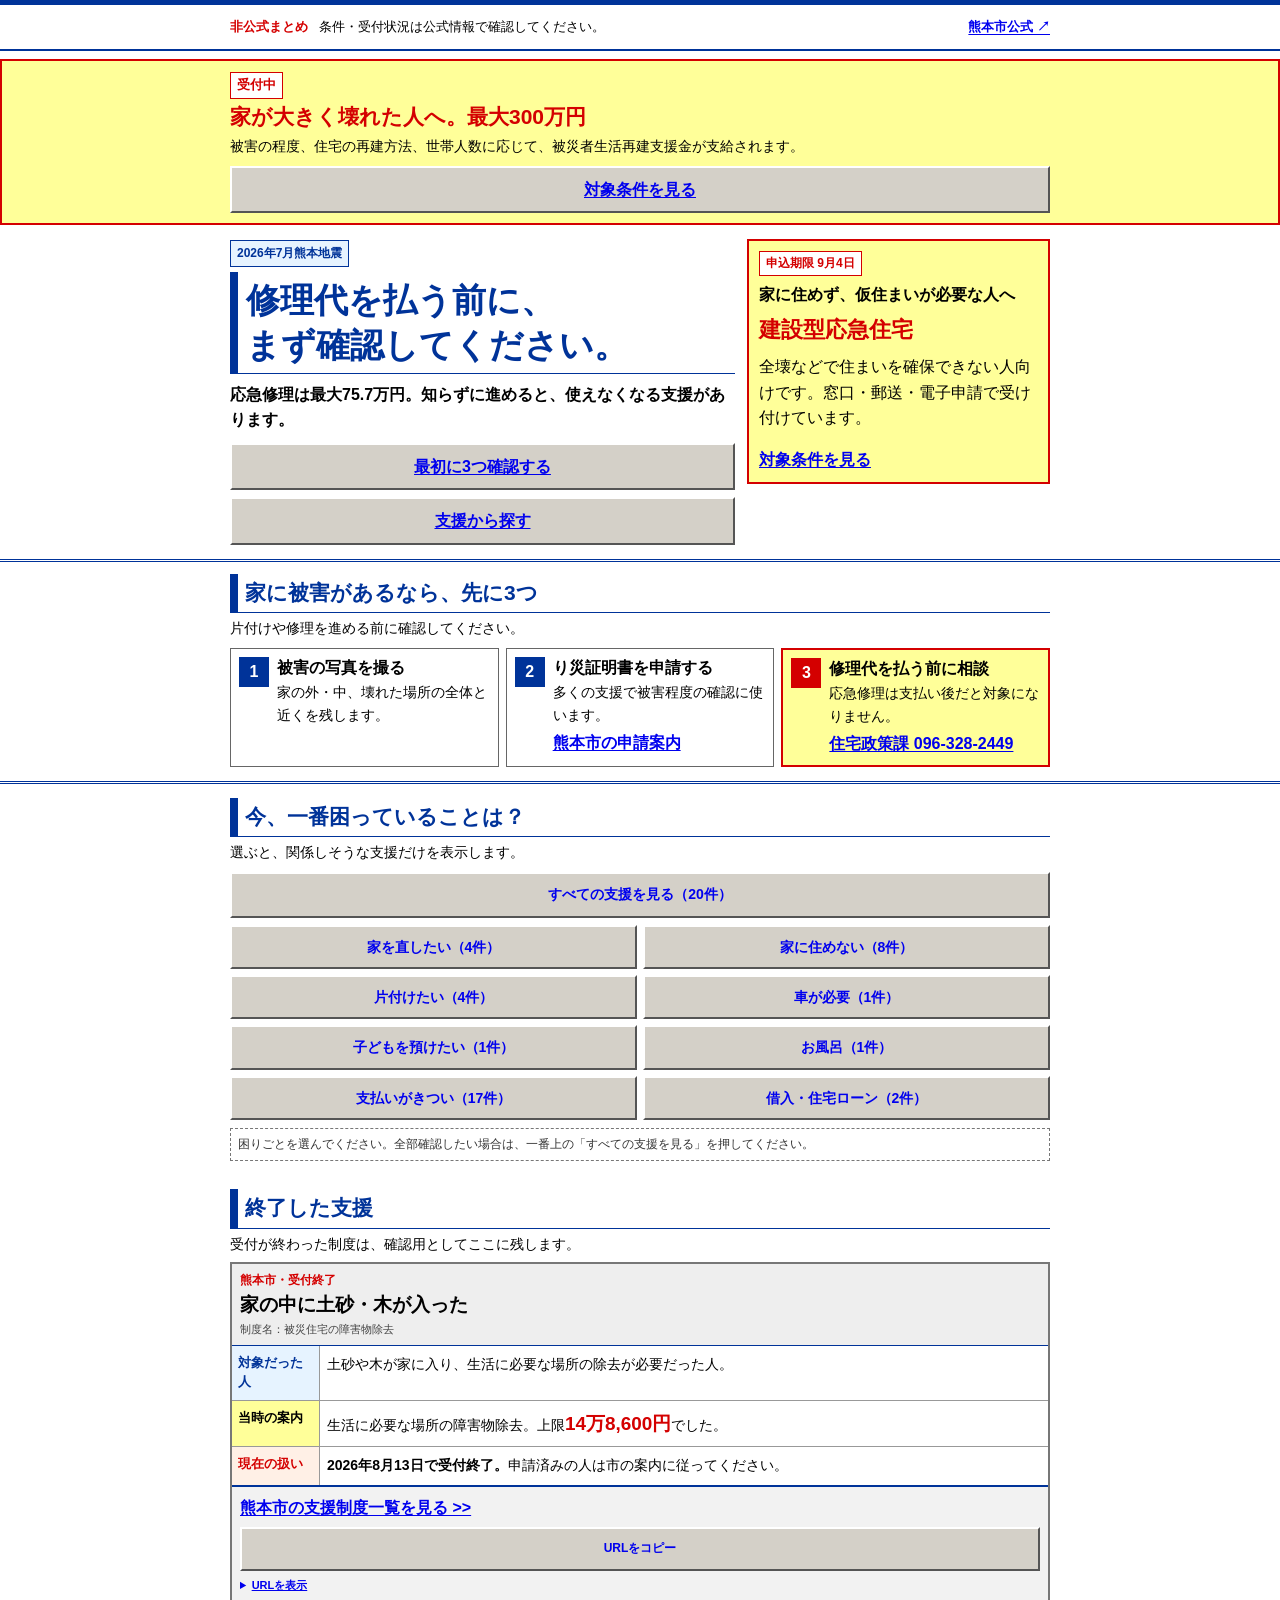
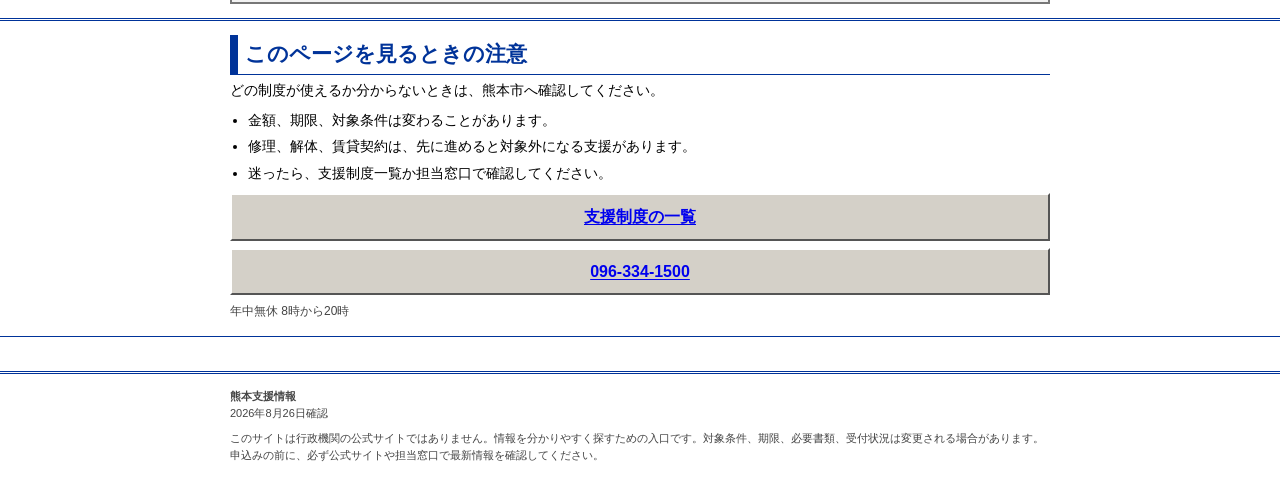
<file: resident.html>
<!doctype html>
<html lang="ja">
<head>
  <meta charset="utf-8">
  <meta name="viewport" content="width=device-width, initial-scale=1">
  <meta name="theme-color" content="#b39b8d">
  <link rel="icon" href="data:,">
  <meta name="description" content="2026年7月熊本地震で被災した方が、住宅修理、仮住まい、片付け、移動、保育、入浴、料金減免などの支援を探すための非公式まとめです。">
  <meta property="og:type" content="website">
  <meta property="og:title" content="熊本で被災した方へ｜支援情報まとめ">
  <meta property="og:description" content="修理代を払う前に確認。使えそうな支援から公式情報へすぐ進めます。">
  <meta property="og:url" content="https://dokechi.github.io/kumamoto/resident.html">
  <meta name="twitter:card" content="summary">
  <title>熊本で被災した方へ｜支援情報まとめ</title>
  <link rel="canonical" href="https://dokechi.github.io/kumamoto/resident.html">
  <link rel="stylesheet" href="styles.css?v=20260826-2">
  <style>
    .notice-bar__inner{justify-content:space-between}.notice-official-link{flex:none;font-weight:800;text-underline-offset:3px}.deadline-alert__label{display:inline-flex;padding:4px 9px;border:1px solid var(--accent);border-radius:999px;background:var(--surface);color:var(--accent-dark)}.hero{padding:clamp(38px,6vw,70px) 0}.first-check{padding:clamp(46px,7vw,72px) 0}.support{padding-top:clamp(52px,8vw,84px)}.filter-all-row{margin-bottom:10px}.filter--all{width:100%;min-height:52px;font-weight:850}.support-card__program{margin:5px 0 0;color:var(--muted);font-size:.78rem}.support-card__body{padding-top:14px;padding-bottom:14px}.plain-block,.benefit-block,.caution-block{padding-top:11px;padding-bottom:11px}.support-card__footer{padding-top:14px;padding-bottom:16px}.url-details{grid-column:1/-1;font-size:.78rem;color:var(--muted)}.url-details summary{width:max-content;cursor:pointer;font-weight:700}.url-details .source-url{margin-top:8px}.results-status:empty{display:none}.ended-support{padding:0 0 clamp(52px,8vw,84px)}.ended-support .section-heading{margin-bottom:22px}.ended-support .support-card{max-width:760px;box-shadow:none}.support-card--ended .support-card__head{background:var(--surface-soft)}.final-note__checks{margin:14px 0 0;padding-left:1.25em;color:var(--muted)}.final-note__checks li+li{margin-top:6px}@media(max-width:560px){.notice-bar__inner{align-items:flex-start;padding-block:9px;gap:12px}.notice-bar__inner span{font-size:.78rem}.notice-official-link{font-size:.78rem}.deadline-alert__inner{padding-block:18px}.hero{padding:34px 0}.first-check{padding:42px 0}.support{padding:48px 0 64px}.support-card__head{padding-top:20px;padding-bottom:14px}.support-card h3{font-size:1.3rem}.filter--all{text-align:center}}
  </style>
  <script src="app.js?v=20260826-2" defer></script>
</head>
<body>
  <a class="skip-link" href="#main">本文へ移動</a>

  <div class="notice-bar" role="note">
    <div class="wrap notice-bar__inner">
      <span><strong>非公式まとめ</strong> 条件・受付状況は公式情報で確認してください。</span>
      <a class="notice-official-link" href="https://www.city.kumamoto.jp/list04828.html" target="_blank" rel="noopener noreferrer">熊本市公式 ↗</a>
    </div>
  </div>

  <section class="deadline-alert" aria-labelledby="deadline-alert-title">
    <div class="wrap deadline-alert__inner">
      <div>
        <p class="deadline-alert__label">受付中</p>
        <h2 id="deadline-alert-title">家が大きく壊れた人へ。最大300万円</h2>
        <p>被害の程度、住宅の再建方法、世帯人数に応じて、被災者生活再建支援金が支給されます。</p>
      </div>
      <a class="button button--secondary" href="#reconstruction">対象条件を見る</a>
    </div>
  </section>

  <main id="main">
    <section class="hero" id="top" aria-labelledby="hero-title">
      <div class="wrap hero__grid">
        <div class="hero__copy">
          <p class="hero__label">2026年7月熊本地震</p>
          <h1 id="hero-title">修理代を払う前に、<br>まず確認してください。</h1>
          <p class="hero__lead">応急修理は最大75.7万円。知らずに進めると、使えなくなる支援があります。</p>
          <div class="hero__actions">
            <a class="button button--primary" href="#first">最初に3つ確認する</a>
            <a class="button button--secondary" href="#support">支援から探す</a>
          </div>
        </div>

        <aside class="urgent-box" aria-label="最優先の注意">
          <p class="urgent-box__label">申込期限 9月4日</p>
          <p class="urgent-box__title">家に住めず、仮住まいが必要な人へ</p>
          <p class="urgent-box__amount"><strong>建設型応急住宅</strong></p>
          <p>全壊などで住まいを確保できない人向けです。窓口・郵送・電子申請で受け付けています。</p>
          <a class="text-link" href="#temporary-housing">対象条件を見る</a>
        </aside>
      </div>
    </section>

    <section class="first-check" id="first" aria-labelledby="first-title">
      <div class="wrap">
        <div class="section-heading">
          <h2 id="first-title">家に被害があるなら、先に3つ</h2>
          <p>片付けや修理を進める前に確認してください。</p>
        </div>
        <ol class="steps">
          <li class="step"><span class="step__number" aria-hidden="true">1</span><div><h3>被害の写真を撮る</h3><p>家の外・中、壊れた場所の全体と近くを残します。</p></div></li>
          <li class="step"><span class="step__number" aria-hidden="true">2</span><div><h3>り災証明書を申請する</h3><p>多くの支援で被害程度の確認に使います。</p><a href="https://www.city.kumamoto.jp/kiji0032451/index.html" target="_blank" rel="noopener noreferrer">熊本市の申請案内</a></div></li>
          <li class="step step--alert"><span class="step__number" aria-hidden="true">3</span><div><h3>修理代を払う前に相談</h3><p>応急修理は支払い後だと対象になりません。</p><a href="tel:0963282449">住宅政策課 096-328-2449</a></div></li>
        </ol>
      </div>
    </section>

    <section class="support" id="support" aria-labelledby="support-title">
      <div class="wrap">
        <div class="section-heading">
          <h2 id="support-title">今、一番困っていることは？</h2>
          <p>選ぶと、関係しそうな支援だけを表示します。</p>
        </div>

        <div class="filter-all-row">
          <button class="filter filter--all" type="button" data-filter="all" aria-pressed="false">すべての支援を見る（20件）</button>
        </div>
        <div class="filters" role="group" aria-label="支援情報の絞り込み">
          <button class="filter" type="button" data-filter="repair" aria-pressed="false">家を直したい</button>
          <button class="filter" type="button" data-filter="housing" aria-pressed="false">家に住めない</button>
          <button class="filter" type="button" data-filter="cleanup" aria-pressed="false">片付けたい</button>
          <button class="filter" type="button" data-filter="car" aria-pressed="false">車が必要</button>
          <button class="filter" type="button" data-filter="child" aria-pressed="false">子どもを預けたい</button>
          <button class="filter" type="button" data-filter="bath" aria-pressed="false">お風呂</button>
          <button class="filter" type="button" data-filter="payments" aria-pressed="false">支払いがきつい</button>
          <button class="filter" type="button" data-filter="loan" aria-pressed="false">借入・住宅ローン</button>
        </div>

        <p class="results-status" id="results-status" aria-live="polite">困りごとを選んでください。全部確認したい場合は、一番上の「すべての支援を見る」を押してください。</p>

        <div class="support-grid" id="support-grid">
          <article class="support-card support-card--urgent" id="reconstruction" data-categories="repair housing payments" data-deadline="2027-08-27">
            <div class="support-card__head"><p class="support-card__scope">熊本市・受付中</p><h3>家が大きく壊れた</h3><p class="support-card__program">制度名：被災者生活再建支援金</p></div>
            <div class="support-card__body">
              <div class="plain-block"><h4>こんな人</h4><p>住宅が全壊、大規模半壊、中規模半壊などで、生活再建が必要な世帯。</p></div>
              <div class="benefit-block"><h4>どうなる？</h4><p>被害の程度と再建方法に応じて支給。複数人世帯は最大<strong>300万円</strong>、単身世帯は最大<strong>225万円</strong>です。</p></div>
              <div class="caution-block"><h4>注意</h4><p>り災証明書が必要です。建設、購入、補修、賃借などの再建方法で金額と必要書類が変わります。</p></div>
              <p class="deadline">申込期限: 基礎支援金は2027年8月27日、加算支援金は2029年8月27日</p>
            </div>
            <div class="support-card__footer"><a class="official-link" href="https://www.city.kumamoto.jp/bousai/kiji00372460/index.html" target="_blank" rel="noopener noreferrer">熊本市の公式情報を見る</a><button class="copy-link" type="button" data-copy-url="https://www.city.kumamoto.jp/bousai/kiji00372460/index.html">URLをコピー</button><details class="url-details"><summary>URLを表示</summary><p class="source-url">city.kumamoto.jp/bousai/kiji00372460/</p></details></div>
          </article>

          <article class="support-card support-card--urgent" id="temporary-housing" data-categories="housing payments" data-deadline="2026-09-04">
            <div class="support-card__head"><p class="support-card__scope">熊本市・申込期限9月4日</p><h3>家に住めない。仮住まいが必要</h3><p class="support-card__program">制度名：建設型応急住宅（プレハブ）</p></div>
            <div class="support-card__body">
              <div class="plain-block"><h4>こんな人</h4><p>全壊などで住める家がなく、自分の資力では新しい住まいを確保できない人。半壊以上で住宅を解体する人なども対象になる場合があります。</p></div>
              <div class="benefit-block"><h4>どうなる？</h4><p>熊本市が整備する応急住宅へ、最長<strong>2年</strong>入居できます。家賃・敷金・駐車場使用料は不要です。</p></div>
              <div class="caution-block"><h4>注意</h4><p>申込みが多い場合は抽選です。り災証明書などが必要ですが、状況により後日提出できる場合があります。自宅敷地内への建設を希望する人は、<a href="https://www.city.kumamoto.jp/kiji00372604/index.html" target="_blank" rel="noopener noreferrer">別の相談案内</a>も確認してください。</p></div>
              <p class="deadline">申込期限: 2026年9月4日。郵送は必着</p><p class="phone-line"><a href="tel:0963282438">住宅政策課 096-328-2438</a></p>
            </div>
            <div class="support-card__footer"><a class="official-link" href="https://www.city.kumamoto.jp/kiji00372491/index.html" target="_blank" rel="noopener noreferrer">熊本市の公式情報を見る</a><button class="copy-link" type="button" data-copy-url="https://www.city.kumamoto.jp/kiji00372491/index.html">URLをコピー</button><details class="url-details"><summary>URLを表示</summary><p class="source-url">city.kumamoto.jp/kiji00372491/</p></details></div>
          </article>

          <article class="support-card support-card--urgent" id="emergency-repair" data-categories="repair housing payments" data-deadline="2026-10-27">
            <div class="support-card__head"><p class="support-card__scope">熊本市・完了期限2026年10月27日</p><h3>屋根・窓をすぐ応急処置したい</h3><p class="support-card__program">制度名：住家の緊急の修理</p></div>
            <div class="support-card__body">
              <div class="plain-block"><h4>こんな人</h4><p>屋根、外壁、玄関、窓などが壊れ、雨水の侵入を防ぐ緊急措置が必要な人。</p></div>
              <div class="benefit-block"><h4>どうなる？</h4><p>緊急修理の費用を、1世帯あたり最大<strong>56,400円</strong>まで熊本市が修理業者へ支払います。</p></div>
              <div class="caution-block"><h4>注意</h4><p>施工前と施工後の写真、見積書が必要です。対象外の工事や写真不足では支払われないため、先に確認してください。</p></div>
              <p class="deadline">完了期限: 2026年10月27日。11月27日への延長は国（内閣府）と協議中で、未確定です。最新状況は公式ページで確認してください（2026年10月26日確認）。</p><p class="phone-line"><a href="tel:0963282449">住宅政策課 096-328-2449</a></p>
            </div>
            <div class="support-card__footer"><a class="official-link" href="https://www.city.kumamoto.jp/kiji00372143/index.html" target="_blank" rel="noopener noreferrer">熊本市の公式情報を見る</a><button class="copy-link" type="button" data-copy-url="https://www.city.kumamoto.jp/kiji00372143/index.html">URLをコピー</button><details class="url-details"><summary>URLを表示</summary><p class="source-url">city.kumamoto.jp/kiji00372143/</p></details></div>
          </article>

          <article class="support-card" data-categories="car cleanup" data-deadline="2026-12-25">
            <div class="support-card__head"><p class="support-card__scope">熊本市・要予約</p><h3>片付けに使う車がない</h3><p class="support-card__program">制度名：災害サポート・レンタカー</p></div>
            <div class="support-card__body"><div class="plain-block"><h4>こんな人</h4><p>被災後の生活や片付けで車が必要な人。被災した法人・団体も対象です。</p></div><div class="benefit-block"><h4>どうなる？</h4><p>乗用車は最長<strong>2週間</strong>、軽・小型トラックは最長<strong>3日間</strong>無料。</p></div><div class="caution-block"><h4>注意</h4><p>事前予約が必要で、ガソリン代は自己負担です。被災地での事業を請け負う企業は対象外です。</p></div><p class="deadline">貸出期間: 2026年12月25日まで</p><p class="phone-line"><a href="tel:05057994740">日本カーシェアリング協会 050-5799-4740</a></p></div>
            <div class="support-card__footer"><a class="official-link" href="https://www.city.kumamoto.jp/kiji00372216/index.html" target="_blank" rel="noopener noreferrer">熊本市の公式情報を見る</a><button class="copy-link" type="button" data-copy-url="https://www.city.kumamoto.jp/kiji00372216/index.html">URLをコピー</button><details class="url-details"><summary>URLを表示</summary><p class="source-url">city.kumamoto.jp/kiji00372216/</p></details></div>
          </article>

          <article class="support-card" data-categories="repair housing cleanup payments" data-deadline="2026-12-10">
            <div class="support-card__head"><p class="support-card__scope">熊本市・事前予約受付中</p><h3>家を取り壊すしかない</h3><p class="support-card__program">制度名：被災家屋等の公費解体</p></div>
            <div class="support-card__body"><div class="plain-block"><h4>こんな人</h4><p>半壊以上の家屋・事業所などの現在の所有者で、2026年7月28日時点でも所有していた個人や中小企業者。</p></div><div class="benefit-block"><h4>どうなる？</h4><p>熊本市が解体・撤去します。自費で建物全体を解体した場合も、費用償還の対象になることがあります。</p></div><div class="caution-block"><h4>注意</h4><p>申請には事前予約が必要です。一部解体は費用償還の対象外。自費で進めるなら工事前・中・後の写真、見積書、契約書、領収証、計量伝票、マニフェストを保管してください。</p></div><p class="deadline">書類受付: 2026年9月10日から12月10日。必要書類と市の費用基準は決定後に公表</p><p class="phone-line"><a href="tel:0963282430">公費解体プロジェクトチーム 096-328-2430</a></p></div>
            <div class="support-card__footer"><a class="official-link" href="https://www.city.kumamoto.jp/kiji00372403/index.html" target="_blank" rel="noopener noreferrer">熊本市の公式情報を見る</a><button class="copy-link" type="button" data-copy-url="https://www.city.kumamoto.jp/kiji00372403/index.html">URLをコピー</button><details class="url-details"><summary>URLを表示</summary><p class="source-url">city.kumamoto.jp/kiji00372403/</p></details></div>
          </article>

          <article class="support-card" data-categories="cleanup payments">
            <div class="support-card__head"><p class="support-card__scope">熊本市・地震で壊れたもの</p><h3>壊れた家具・家電を捨てたい</h3><p class="support-card__program">制度名：大型ごみ・家電の無料回収</p></div>
            <div class="support-card__body"><div class="plain-block"><h4>こんな人</h4><p>地震で壊れた家具、テレビ、冷蔵庫、洗濯機、エアコンなどを処分したい人。</p></div><div class="benefit-block"><h4>どうなる？</h4><p>事前申込みで<strong>無料回収</strong>。災害ごみの持込みも当面、処理手数料が免除されます。</p></div><div class="caution-block"><h4>注意</h4><p>地震が原因でないごみや事業所ごみは扱いが異なります。</p></div><p class="phone-line"><a href="tel:0570005374">ごみゼロコール 0570-00-5374</a></p></div>
            <div class="support-card__footer"><a class="official-link" href="https://www.city.kumamoto.jp/kiji00372079/index.html" target="_blank" rel="noopener noreferrer">熊本市の公式情報を見る</a><button class="copy-link" type="button" data-copy-url="https://www.city.kumamoto.jp/kiji00372079/index.html">URLをコピー</button><details class="url-details"><summary>URLを表示</summary><p class="source-url">city.kumamoto.jp/kiji00372079/</p></details></div>
          </article>

          <article class="support-card" data-categories="cleanup">
            <div class="support-card__head"><p class="support-card__scope">熊本市・派遣依頼を受付中</p><h3>片付けを一人ではできない</h3><p class="support-card__program">制度名：片付けボランティア</p></div>
            <div class="support-card__body"><div class="plain-block"><h4>こんな人</h4><p>熊本市内で被災し、自力で片付けるのが難しい世帯。</p></div><div class="benefit-block"><h4>どうなる？</h4><p>家の内外の片付け、清掃、家具の搬出などを手伝ってもらえます。</p></div><div class="caution-block"><h4>注意</h4><p>重機、解体・修繕、高所など危険な作業は対象外。現地確認後に支援可否が決まります。</p></div><p class="phone-line"><a href="tel:08015351141">派遣要請 080-1535-1141</a>・<a href="tel:08015320617">080-1532-0617</a></p></div>
            <div class="support-card__footer"><a class="official-link" href="https://www.city.kumamoto.jp/kiji00372117/index.html" target="_blank" rel="noopener noreferrer">熊本市の公式情報を見る</a><button class="copy-link" type="button" data-copy-url="https://www.city.kumamoto.jp/kiji00372117/index.html">URLをコピー</button><details class="url-details"><summary>URLを表示</summary><p class="source-url">city.kumamoto.jp/kiji00372117/</p></details></div>
          </article>

          <article class="support-card" data-categories="child payments">
            <div class="support-card__head"><p class="support-card__scope">熊本市・未就学児</p><h3>子どもを預けたい</h3><p class="support-card__program">制度名：無料の一時預かり保育</p></div>
            <div class="support-card__body"><div class="plain-block"><h4>こんな人</h4><p>普段の保育所が使えない、または片付けなどで一時的に家庭保育が難しい人。</p></div><div class="benefit-block"><h4>どうなる？</h4><p>対象施設で一時預かりを<strong>無料</strong>で利用できます。</p></div><div class="caution-block"><h4>注意</h4><p>事前申込みが必要。施設の受入状況によって利用できない場合があります。</p></div><p class="phone-line"><a href="tel:0963282568">保育幼稚園課 096-328-2568</a></p></div>
            <div class="support-card__footer"><a class="official-link" href="https://www.city.kumamoto.jp/kiji00372368/index.html" target="_blank" rel="noopener noreferrer">熊本市の公式情報を見る</a><button class="copy-link" type="button" data-copy-url="https://www.city.kumamoto.jp/kiji00372368/index.html">URLをコピー</button><details class="url-details"><summary>URLを表示</summary><p class="source-url">city.kumamoto.jp/kiji00372368/</p></details></div>
          </article>

          <article class="support-card" data-categories="payments" data-deadline="2026-09-30">
            <div class="support-card__head"><p class="support-card__scope">熊本市・申請期限9月30日</p><h3>服・布団などを失った</h3><p class="support-card__program">制度名：被服・寝具など生活必需品の支給</p></div>
            <div class="support-card__body"><div class="plain-block"><h4>こんな人</h4><p>全壊または半壊で、生活必需品を失い日常生活が難しい人。半壊には大規模半壊、中規模半壊、床上浸水を含みますが、準半壊は対象外です。</p></div><div class="benefit-block"><h4>どうなる？</h4><p>被服、寝具、紙おむつ、調理器具などが限度額の範囲で支給されます。</p></div><div class="caution-block"><h4>注意</h4><p>申請書と住家のり災証明書が必要です。各区福祉課の窓口または電子申請で申し込みます。</p></div><p class="deadline">申請期限: 2026年9月30日</p><p class="phone-line"><a href="tel:0963282340">健康福祉政策課 096-328-2340</a></p></div>
            <div class="support-card__footer"><a class="official-link" href="https://www.city.kumamoto.jp/kiji00372292/index.html" target="_blank" rel="noopener noreferrer">熊本市の公式情報を見る</a><button class="copy-link" type="button" data-copy-url="https://www.city.kumamoto.jp/kiji00372292/index.html">URLをコピー</button><details class="url-details"><summary>URLを表示</summary><p class="source-url">city.kumamoto.jp/kiji00372292/</p></details></div>
          </article>

          <article class="support-card" data-categories="bath payments">
            <div class="support-card__head"><p class="support-card__scope">熊本市・協力施設</p><h3>お風呂が使えない</h3><p class="support-card__program">制度名：無料入浴支援</p></div>
            <div class="support-card__body"><div class="plain-block"><h4>こんな人</h4><p>避難所・車中泊中、または断水や設備被害で自宅のお風呂が使えない人。</p></div><div class="benefit-block"><h4>どうなる？</h4><p>協力施設で<strong>無料で入浴</strong>できます。</p></div><div class="caution-block"><h4>注意</h4><p>本人確認書類、タオル、着替えを持参。利用できる施設は公式情報で確認してください。</p></div><p class="phone-line"><a href="tel:0963643187">生活衛生課 096-364-3187</a></p></div>
            <div class="support-card__footer"><a class="official-link" href="https://www.city.kumamoto.jp/kiji00372200/index.html" target="_blank" rel="noopener noreferrer">熊本市の公式情報を見る</a><button class="copy-link" type="button" data-copy-url="https://www.city.kumamoto.jp/kiji00372200/index.html">URLをコピー</button><details class="url-details"><summary>URLを表示</summary><p class="source-url">city.kumamoto.jp/kiji00372200/</p></details></div>
          </article>

          <article class="support-card" data-categories="housing">
            <div class="support-card__head"><p class="support-card__scope">熊本市・二次避難</p><h3>避難所・車中泊がつらい</h3><p class="support-card__program">制度名：ホテル・旅館などへの宿泊支援</p></div>
            <div class="support-card__body"><div class="plain-block"><h4>こんな人</h4><p>避難所、車中泊、在宅避難での生活が難しい人。</p></div><div class="benefit-block"><h4>どうなる？</h4><p>熊本市が宿泊施設を調整。目安は<strong>1週間〜10日程度</strong>です。</p></div><div class="caution-block"><h4>注意</h4><p>高齢者、障がい者、妊産婦、乳幼児のいる世帯などが優先。保健師か避難所職員へ相談してください。</p></div><p class="phone-line"><a href="tel:0963282340">宿泊支援チーム 096-328-2340</a></p></div>
            <div class="support-card__footer"><a class="official-link" href="https://www.city.kumamoto.jp/kiji00372265/index.html" target="_blank" rel="noopener noreferrer">熊本市の公式情報を見る</a><button class="copy-link" type="button" data-copy-url="https://www.city.kumamoto.jp/kiji00372265/index.html">URLをコピー</button><details class="url-details"><summary>URLを表示</summary><p class="source-url">city.kumamoto.jp/kiji00372265/</p></details></div>
          </article>

          <article class="support-card support-card--urgent" id="repair" data-categories="repair payments" data-deadline="2028-01-27">
            <div class="support-card__head"><p class="support-card__scope">熊本市</p><h3>壊れた家を修理したい</h3><p class="support-card__program">制度名：被災した住宅の応急修理</p></div>
            <div class="support-card__body"><div class="plain-block"><h4>こんな人</h4><p>準半壊以上で、直せば元の家に住み続けられる人。</p></div><div class="benefit-block"><h4>どうなる？</h4><p>半壊以上は最大<strong>75万7,000円</strong>、準半壊は最大<strong>36万7,000円</strong>。市が業者へ支払います。</p></div><div class="caution-block"><h4>注意</h4><p><strong>修理代を支払う前に市へ確認してください。</strong>資力などの条件があり、修理前・中・後の写真も必要です。</p></div><p class="deadline">完了期限: 2028年1月27日。完了報告書・修理前、中、後の写真等の提出も含みます（2026年10月26日公式本文確認）。</p></div>
            <div class="support-card__footer"><a class="official-link" href="https://www.city.kumamoto.jp/kiji00372104/index.html" target="_blank" rel="noopener noreferrer">熊本市の公式情報を見る</a><button class="copy-link" type="button" data-copy-url="https://www.city.kumamoto.jp/kiji00372104/index.html">URLをコピー</button><details class="url-details"><summary>URLを表示</summary><p class="source-url">city.kumamoto.jp/kiji00372104/</p></details></div>
          </article>

          <article class="support-card" data-categories="housing payments">
            <div class="support-card__head"><p class="support-card__scope">熊本市</p><h3>家に住めない。賃貸を借りたい</h3><p class="support-card__program">制度名：賃貸型応急住宅（みなし仮設住宅）</p></div>
            <div class="support-card__body"><div class="plain-block"><h4>こんな人</h4><p>家に長く住めず、自分だけでは次の住まいを確保するのが難しい人。</p></div><div class="benefit-block"><h4>どうなる？</h4><p>条件に合う民間賃貸を市が借り上げ、家賃・共益費などを一定範囲で負担します。</p></div><div class="caution-block"><h4>注意</h4><p>人と物件の両方に条件があります。すでに契約した賃貸でも切り替えられる場合があります。</p></div><p class="phone-line"><a href="tel:0963282989">住宅政策課 096-328-2989</a></p></div>
            <div class="support-card__footer"><a class="official-link" href="https://www.city.kumamoto.jp/kiji00372264/index.html" target="_blank" rel="noopener noreferrer">熊本市の公式情報を見る</a><button class="copy-link" type="button" data-copy-url="https://www.city.kumamoto.jp/kiji00372264/index.html">URLをコピー</button><details class="url-details"><summary>URLを表示</summary><p class="source-url">city.kumamoto.jp/kiji00372264/</p></details></div>
          </article>

          <article class="support-card" data-categories="housing payments">
            <div class="support-card__head"><p class="support-card__scope">熊本市</p><h3>家に住めない。市営住宅も考えたい</h3><p class="support-card__program">制度名：市営住宅の一時提供</p></div>
            <div class="support-card__body"><div class="plain-block"><h4>こんな人</h4><p>家が半壊以上で、その家に住み続けられない人。</p></div><div class="benefit-block"><h4>どうなる？</h4><p><strong>家賃・駐車場使用料・敷金が免除</strong>。原則6か月、最長1年まで更新できます。</p></div><div class="caution-block"><h4>注意</h4><p>共益費・光熱水費は自己負担。ペット不可。空室状況は変わります。</p></div><p class="phone-line"><a href="tel:0963282461">市営住宅課 096-328-2461</a></p></div>
            <div class="support-card__footer"><a class="official-link" href="https://www.city.kumamoto.jp/kiji00372210/index.html" target="_blank" rel="noopener noreferrer">熊本市の公式情報を見る</a><button class="copy-link" type="button" data-copy-url="https://www.city.kumamoto.jp/kiji00372210/index.html">URLをコピー</button><details class="url-details"><summary>URLを表示</summary><p class="source-url">city.kumamoto.jp/kiji00372210/</p></details></div>
          </article>

          <article class="support-card" data-categories="payments">
            <div class="support-card__head"><p class="support-card__scope">対象市町村</p><h3>電気代の支払いがきつい</h3><p class="support-card__program">制度名：九州電力の特別措置</p></div>
            <div class="support-card__body"><div class="plain-block"><h4>こんな人</h4><p>災害救助法の対象市町村で被災した九州電力の利用者。</p></div><div class="benefit-block"><h4>どうなる？</h4><p>支払期限の延長、基本料金・不使用期間の料金などが免除される場合があります。</p></div><div class="caution-block"><h4>注意</h4><p><strong>自動適用ではありません。</strong>九電ネクストへ申込みが必要です。</p></div></div>
            <div class="support-card__footer"><a class="official-link" href="https://www.kyuden.co.jp/press/2026/h260729-1.html" target="_blank" rel="noopener noreferrer">九州電力の公式情報を見る</a><button class="copy-link" type="button" data-copy-url="https://www.kyuden.co.jp/press/2026/h260729-1.html">URLをコピー</button><details class="url-details"><summary>URLを表示</summary><p class="source-url">kyuden.co.jp/press/2026/h260729-1.html</p></details></div>
          </article>

          <article class="support-card" data-categories="payments">
            <div class="support-card__head"><p class="support-card__scope">対象市町村</p><h3>NHK受信料を払っている</h3><p class="support-card__program">制度名：NHK受信料の免除</p></div>
            <div class="support-card__body"><div class="plain-block"><h4>こんな人</h4><p>対象区域で、半壊・半焼・床上浸水以上の被害を受けた建物の契約者。</p></div><div class="benefit-block"><h4>どうなる？</h4><p>2026年7月・8月の<strong>2か月分が免除</strong>されます。</p></div><div class="caution-block"><h4>注意</h4><p>り災証明書がある場合は、NHKのページから免除申請を確認してください。</p></div></div>
            <div class="support-card__footer"><a class="official-link" href="https://www.nhk-cs.jp/notice/menjo-info/menjo_r08-0728kumamoto.html" target="_blank" rel="noopener noreferrer">NHKの公式情報を見る</a><button class="copy-link" type="button" data-copy-url="https://www.nhk-cs.jp/notice/menjo-info/menjo_r08-0728kumamoto.html">URLをコピー</button><details class="url-details"><summary>URLを表示</summary><p class="source-url">nhk-cs.jp/notice/menjo-info/menjo_r08-0728kumamoto.html</p></details></div>
          </article>

          <article class="support-card" data-categories="loan payments">
            <div class="support-card__head"><p class="support-card__scope">被災した個人</p><h3>住宅ローンの返済がきつい</h3><p class="support-card__program">制度名：住宅ローンなどの相談</p></div>
            <div class="support-card__body"><div class="plain-block"><h4>こんな人</h4><p>被災して、住宅ローンなど今ある借入れの返済が難しい人。</p></div><div class="benefit-block"><h4>どうなる？</h4><p>金融機関へ<strong>返済条件の変更、債務の免除・減額</strong>を申し出られます。</p></div><div class="caution-block"><h4>注意</h4><p>必ず免除・減額される制度ではありません。まず借入先へ相談してください。</p></div><p class="phone-line"><a href="tel:0120156811">金融庁相談ダイヤル 0120-156811</a></p></div>
            <div class="support-card__footer"><a class="official-link" href="https://www.fsa.go.jp/ordinary/earthquake202607/press.html" target="_blank" rel="noopener noreferrer">金融庁の公式情報を見る</a><button class="copy-link" type="button" data-copy-url="https://www.fsa.go.jp/ordinary/earthquake202607/press.html">URLをコピー</button><details class="url-details"><summary>URLを表示</summary><p class="source-url">fsa.go.jp/ordinary/earthquake202607/press.html</p></details></div>
          </article>

          <article class="support-card" data-categories="loan payments housing" data-deadline="2026-10-30">
            <div class="support-card__head"><p class="support-card__scope">熊本市・申込期限10月30日</p><h3>けがや住まいの被害でお金が足りない</h3><p class="support-card__program">制度名：災害援護資金の貸付</p></div>
            <div class="support-card__body"><div class="plain-block"><h4>こんな人</h4><p>世帯主が約1か月以上の治療を要するけがをした、原則として持ち家が半壊以上になった、または家財の約3分の1以上を失った世帯。</p></div><div class="benefit-block"><h4>どうなる？</h4><p>生活再建に必要な資金を借りられます。連帯保証人を立てる場合は無利子、立てない場合は年<strong>1.5％</strong>です。</p></div><div class="caution-block"><h4>注意</h4><p>返済が必要な貸付です。給付金ではありません。住居被害による申込みは原則として持ち家が対象です。賃貸住宅は、全壊で残った部分を取り壊さざるを得ない場合などに限られます。所得制限があり、被害内容により必要書類が変わります。</p></div><p class="deadline">申込期限: 2026年10月30日</p><p class="phone-line"><a href="tel:0963282340">健康福祉政策課 096-328-2340</a></p></div>
            <div class="support-card__footer"><a class="official-link" href="https://www.city.kumamoto.jp/kiji00372481/index.html" target="_blank" rel="noopener noreferrer">熊本市の公式情報を見る</a><button class="copy-link" type="button" data-copy-url="https://www.city.kumamoto.jp/kiji00372481/index.html">URLをコピー</button><details class="url-details"><summary>URLを表示</summary><p class="source-url">city.kumamoto.jp/kiji00372481/</p></details></div>
          </article>

          <article class="support-card" data-categories="payments">
            <div class="support-card__head"><p class="support-card__scope">熊本市</p><h3>税・保険料・水道の支払いがきつい</h3><p class="support-card__program">制度名：税・保険料・水道などの減免・猶予</p></div>
            <div class="support-card__body"><div class="plain-block"><h4>こんな人</h4><p>被災して、市税、国保、年金、介護保険、水道などの負担が重い人。</p></div><div class="benefit-block"><h4>どうなる？</h4><p>条件に合えば、<strong>減免・免除・還付・支払い猶予</strong>を受けられる場合があります。</p></div><div class="caution-block"><h4>注意</h4><p>制度ごとに対象・期限・窓口が違います。熊本市の一覧で確認してください。</p></div></div>
            <div class="support-card__footer"><a class="official-link" href="https://www.city.kumamoto.jp/kiji00372110/index.html#5" target="_blank" rel="noopener noreferrer">熊本市の減免一覧を見る</a><button class="copy-link" type="button" data-copy-url="https://www.city.kumamoto.jp/kiji00372110/index.html#5">URLをコピー</button><details class="url-details"><summary>URLを表示</summary><p class="source-url">city.kumamoto.jp/kiji00372110/</p></details></div>
          </article>

          <article class="support-card" data-categories="payments">
            <div class="support-card__head"><p class="support-card__scope">熊本市</p><h3>家が壊れた・大きなけがをした</h3><p class="support-card__program">制度名：災害見舞金</p></div>
            <div class="support-card__body"><div class="plain-block"><h4>こんな人</h4><p>全壊・半壊・床上浸水した世帯、または1か月以上の療養が必要な重傷者。</p></div><div class="benefit-block"><h4>どうなる？</h4><p>全壊など<strong>5万円</strong>、半壊など<strong>3万円</strong>、床上浸水<strong>1万円</strong>、重傷<strong>3万円</strong>。</p></div><div class="caution-block"><h4>注意</h4><p>り災証明書や診断書、振込口座が分かるものなどを用意して区役所福祉課へ申請します。</p></div><p class="phone-line"><a href="tel:0963282340">健康福祉政策課 096-328-2340</a></p></div>
            <div class="support-card__footer"><a class="official-link" href="https://www.city.kumamoto.jp/kiji00350776/index.html" target="_blank" rel="noopener noreferrer">熊本市の公式情報を見る</a><button class="copy-link" type="button" data-copy-url="https://www.city.kumamoto.jp/kiji00350776/index.html">URLをコピー</button><details class="url-details"><summary>URLを表示</summary><p class="source-url">city.kumamoto.jp/kiji00350776/</p></details></div>
          </article>
        </div>
      </div>
    </section>

    <section class="ended-support" aria-labelledby="ended-title">
      <div class="wrap">
        <div class="section-heading"><h2 id="ended-title">終了した支援</h2><p>受付が終わった制度は、確認用としてここに残します。</p></div>
        <article class="support-card support-card--ended" id="obstacle">
          <div class="support-card__head"><p class="support-card__scope">熊本市・受付終了</p><h3>家の中に土砂・木が入った</h3><p class="support-card__program">制度名：被災住宅の障害物除去</p></div>
          <div class="support-card__body">
            <div class="plain-block"><h4>対象だった人</h4><p>土砂や木が家に入り、生活に必要な場所の除去が必要だった人。</p></div>
            <div class="benefit-block"><h4>当時の案内</h4><p>生活に必要な場所の障害物除去。上限<strong>14万8,600円</strong>でした。</p></div>
            <div class="caution-block"><h4>現在の扱い</h4><p><strong>2026年8月13日で受付終了。</strong>申請済みの人は市の案内に従ってください。</p></div>
          </div>
          <div class="support-card__footer"><a class="official-link" href="https://www.city.kumamoto.jp/kiji00372110/" target="_blank" rel="noopener noreferrer">熊本市の支援制度一覧を見る</a><button class="copy-link" type="button" data-copy-url="https://www.city.kumamoto.jp/kiji00372110/">URLをコピー</button><details class="url-details"><summary>URLを表示</summary><p class="source-url">city.kumamoto.jp/kiji00372110/</p></details></div>
        </article>
      </div>
    </section>

    <section class="final-note" aria-labelledby="final-title">
      <div class="wrap final-note__inner"><div><h2 id="final-title">このページを見るときの注意</h2><p>どの制度が使えるか分からないときは、熊本市へ確認してください。</p><ul class="final-note__checks"><li>金額、期限、対象条件は変わることがあります。</li><li>修理、解体、賃貸契約は、先に進めると対象外になる支援があります。</li><li>迷ったら、支援制度一覧か担当窓口で確認してください。</li></ul></div><div class="final-note__actions"><a class="button button--primary" href="https://www.city.kumamoto.jp/kiji00372110/index.html" target="_blank" rel="noopener noreferrer">支援制度の一覧</a><a class="button button--secondary" href="tel:0963341500">096-334-1500</a><span class="hours">年中無休 8時から20時</span></div></div>
    </section>
  </main>

  <footer class="site-footer"><div class="wrap site-footer__inner"><div><p class="site-footer__title">熊本支援情報</p><p>2026年8月26日確認</p></div><p class="disclaimer">このサイトは行政機関の公式サイトではありません。情報を分かりやすく探すための入口です。対象条件、期限、必要書類、受付状況は変更される場合があります。申込みの前に、必ず公式サイトや担当窓口で最新情報を確認してください。</p></div></footer>

  <div class="toast" id="toast" role="status" aria-live="polite" aria-atomic="true" hidden>URLをコピーしました</div>
</body>
</html>
</file>
<file: styles.css>
:root{
  color-scheme:light;
  --bg:#ffffff;
  --surface:#ffffff;
  --surface-soft:#e6f3ff;
  --text:#000000;
  --muted:#444444;
  --line:#666666;
  --header:#003399;
  --accent:#003399;
  --accent-dark:#003399;
  --accent-hover:#d4d0c8;
  --accent-soft:#ffff99;
  --on-accent:#ffffff;
  --success-soft:#ffffcc;
  --success-text:#000000;
  --focus:#ff0000;
  --shadow:none;
  --radius:0px;
  --max:760px;
  --link:#0000ee;
  --visited:#551a8b;
  --red:#d40000;
  --yellow:#ffff99;
  --pale-blue:#e6f3ff;
  --gray:#d4d0c8;
}

*,*::before,*::after{box-sizing:border-box}
html{scroll-behavior:smooth;-webkit-text-size-adjust:100%}
body{
  margin:0;
  background:#fff;
  color:#000;
  font-family:"MS PGothic","MS Gothic",Meiryo,sans-serif;
  font-size:16px;
  line-height:1.6;
  overflow-wrap:anywhere;
}
button,a{-webkit-tap-highlight-color:transparent}
a{color:var(--link);text-decoration:underline;text-underline-offset:2px}
a:visited{color:var(--visited)}
a:focus-visible,button:focus-visible,summary:focus-visible{outline:3px solid #ff0;outline-offset:2px}
button{font:inherit}
h1,h2,h3,h4,p{margin-top:0}
h1,h2,h3,h4{line-height:1.35}
.wrap{width:min(calc(100% - 24px),var(--max));margin-inline:auto}

.skip-link{
  position:fixed;top:6px;left:6px;z-index:20;
  padding:8px 10px;border:2px solid #000!important;border-radius:0!important;
  background:#fff!important;color:#000!important;font-weight:700;
  transform:translateY(-160%);
}
.skip-link:focus{transform:none}

.notice-bar{
  border-top:5px solid var(--header);
  border-bottom:2px solid var(--header);
  background:#fff!important;
  color:#000!important;
}
.notice-bar__inner{
  min-height:44px!important;
  display:flex;align-items:center;justify-content:space-between!important;
  gap:10px;padding:6px 0!important;font-size:13px!important;
}
.notice-bar strong{
  color:var(--red);padding-right:7px;border-right:0!important;
}
.notice-official-link{color:var(--link)!important;font-weight:700!important;text-decoration:underline!important}
.notice-official-link:visited{color:var(--visited)!important}

.deadline-alert{
  margin-top:8px;
  border:2px solid var(--red)!important;
  background:var(--yellow)!important;
}
.deadline-alert__inner{
  min-height:0!important;display:grid!important;grid-template-columns:1fr!important;
  gap:8px!important;padding:10px 0!important;
}
.deadline-alert__label{
  display:inline-block!important;width:fit-content;margin:0 0 4px!important;
  padding:2px 6px!important;border:1px solid var(--red)!important;border-radius:0!important;
  background:#fff!important;color:var(--red)!important;font-size:13px!important;font-weight:700!important;
}
.deadline-alert h2{margin:0 0 4px!important;color:var(--red);font-size:21px!important;line-height:1.35}
.deadline-alert p:last-child{margin:0!important;color:#000!important;font-size:14px!important}

main{padding-bottom:34px}
.hero{padding:14px 0!important;background:#fff}
.hero__grid{display:grid!important;grid-template-columns:1fr!important;gap:10px!important;align-items:start!important}
.hero__label{
  display:inline-block;margin:0 0 5px!important;padding:3px 6px;
  border:1px solid var(--header);background:var(--pale-blue);color:var(--header)!important;
  font-size:12px!important;font-weight:700!important;letter-spacing:0!important;
}
.hero h1{
  max-width:none!important;margin:0 0 8px!important;padding:6px 8px;
  border-left:8px solid var(--header);border-bottom:1px solid var(--header);
  color:var(--header);font-size:clamp(25px,7.2vw,34px)!important;
  font-weight:700!important;letter-spacing:0!important;line-height:1.3!important;
}
.hero__lead{
  max-width:none!important;margin:0 0 10px!important;color:#000!important;
  font-size:16px!important;font-weight:700!important;
}
.hero__actions,.final-note__actions{display:grid!important;grid-template-columns:1fr!important;gap:7px!important}

.button,.filter,.copy-link{
  min-height:44px!important;padding:9px 10px!important;
  border-top:2px solid #fff!important;border-left:2px solid #fff!important;
  border-right:2px solid #555!important;border-bottom:2px solid #555!important;
  border-radius:0!important;background:var(--gray)!important;color:var(--link)!important;
  font-weight:700!important;text-align:center;text-decoration:underline!important;box-shadow:none!important;
  transition:none!important;cursor:pointer;
}
.button:visited{color:var(--visited)!important}
.button:active,.filter:active,.copy-link:active{
  transform:none!important;border-top-color:#555!important;border-left-color:#555!important;
  border-right-color:#fff!important;border-bottom-color:#fff!important;
}
.button--primary,.button--secondary{background:var(--gray)!important;color:var(--link)!important}
.button--primary:hover,.button--secondary:hover{background:#c8c4bc!important}

.urgent-box{
  padding:10px!important;border:2px solid var(--red)!important;border-radius:0!important;
  background:var(--yellow)!important;box-shadow:none!important;
}
.urgent-box__label{
  width:fit-content;margin:0 0 6px!important;padding:2px 6px!important;
  border:1px solid var(--red);border-radius:0!important;background:#fff!important;color:var(--red)!important;
  font-size:12px!important;font-weight:700!important;
}
.urgent-box__title{margin:0 0 4px!important;font-size:16px!important;font-weight:700!important}
.urgent-box__amount{margin:0 0 7px!important;color:var(--red)!important;font-weight:700!important}
.urgent-box__amount strong{font-size:22px!important}
.text-link,.step a,.phone-line a{color:var(--link)!important;font-weight:700!important;text-decoration:underline!important}

.first-check{
  padding:12px 0 14px!important;border-top:3px double var(--header)!important;border-bottom:3px double var(--header)!important;
  background:#fff!important;
}
.section-heading{max-width:none!important;margin:0 0 8px!important}
.section-heading h2,.final-note h2{
  margin:0 0 4px!important;padding:5px 7px;
  border-left:8px solid var(--header);border-bottom:1px solid var(--header);
  color:var(--header);font-size:21px!important;letter-spacing:0!important;
}
.section-heading p,.final-note p{margin:0!important;color:#000!important;font-size:14px}
.steps{display:grid!important;grid-template-columns:1fr!important;gap:7px!important;margin:0!important;padding:0!important;list-style:none!important}
.step{
  display:grid!important;grid-template-columns:34px minmax(0,1fr)!important;gap:8px!important;
  padding:8px!important;border:1px solid var(--line)!important;border-radius:0!important;background:#fff!important;
}
.step--alert{border:2px solid var(--red)!important;background:var(--yellow)!important}
.step__number{
  width:30px!important;height:30px!important;display:grid;place-items:center;border-radius:0!important;
  background:var(--header)!important;color:#fff!important;font-weight:700!important;
}
.step--alert .step__number{background:var(--red)!important;color:#fff!important}
.step h3{margin:0 0 3px!important;font-size:16px!important}
.step p{margin:0 0 4px!important;color:#000!important;font-size:14px!important}

.support{padding:14px 0 18px!important}
.filter-all-row{margin-bottom:7px!important}
.filters{display:grid!important;grid-template-columns:repeat(2,minmax(0,1fr))!important;gap:6px!important;margin-bottom:8px!important}
.filter{width:100%;font-size:14px;text-decoration:none!important}
.filter--all{width:100%!important;min-height:46px!important;font-weight:700!important;text-align:center!important}
.filter:hover{border-color:#555!important}
.filter.is-active{
  border-top-color:#555!important;border-left-color:#555!important;border-right-color:#fff!important;border-bottom-color:#fff!important;
  background:#003399!important;color:#fff!important;text-decoration:none!important;
}
.results-status{margin:0 0 10px!important;padding:6px 7px;border:1px dashed #777;color:#333!important;font-size:12px!important}
.results-status:empty{display:none}
.support-grid{display:grid!important;grid-template-columns:1fr!important;gap:10px!important;align-items:start!important}

.support-card{
  min-width:0;border:2px solid var(--header)!important;border-radius:0!important;
  background:#fff!important;box-shadow:none!important;overflow:hidden!important;
}
.support-card[hidden]{display:none!important}
.support-card--urgent{border:2px solid var(--red)!important}
.support-card__head{
  padding:7px 8px!important;border-bottom:1px solid var(--header)!important;background:var(--pale-blue)!important;
}
.support-card--urgent .support-card__head{background:var(--yellow)!important}
.support-card__scope{
  margin:0 0 2px!important;color:var(--red)!important;font-size:12px!important;font-weight:700!important;letter-spacing:0!important;
}
.support-card h3{margin:0!important;color:#000;font-size:19px!important;letter-spacing:0!important;line-height:1.35}
.support-card h3 span{color:#333!important;font-size:.9em!important}
.support-card__program{margin:3px 0 0!important;color:#444!important;font-size:11px!important}
.support-card__body{padding:0!important}
.plain-block,.benefit-block,.caution-block{
  display:grid!important;grid-template-columns:88px minmax(0,1fr)!important;gap:0!important;
  margin:0!important;padding:0!important;border-top:1px solid #999!important;background:#fff!important;
}
.plain-block:first-child{border-top:0!important}
.plain-block h4,.benefit-block h4,.caution-block h4{
  margin:0!important;padding:8px 6px!important;border-right:1px solid #999;background:var(--pale-blue);
  color:var(--header)!important;font-size:13px!important;line-height:1.45
}
.benefit-block{margin-inline:0!important;background:#fff!important}
.benefit-block h4{background:var(--yellow)!important;color:#000!important}
.caution-block h4{background:#fff0e6!important;color:var(--red)!important}
.plain-block p,.benefit-block p,.caution-block p{
  margin:0!important;padding:8px 7px!important;color:#000!important;font-size:14px!important;line-height:1.55
}
.benefit-block strong{color:var(--red)!important;font-size:1.35em!important}
.support-card__body strong{color:inherit}
.deadline,.phone-line{
  margin:0!important;padding:7px 8px!important;border-top:1px solid #999;border-radius:0!important;
  background:var(--yellow)!important;color:#000!important;font-size:13px!important;font-weight:700!important;
}
.deadline{color:var(--red)!important}
.support-card__footer{
  display:grid!important;grid-template-columns:1fr!important;gap:6px!important;
  padding:8px!important;border-top:2px solid var(--header)!important;background:#f2f2f2!important;
}
.official-link{color:var(--link)!important;font-weight:700!important;text-decoration:underline!important;align-self:center}
.official-link:visited{color:var(--visited)!important}
.official-link::after{content:" >>"!important}
.copy-link{width:100%;font-size:12px!important;text-decoration:none!important}
.source-url{grid-column:1!important;margin:0!important;color:#555!important;font-family:monospace;font-size:10px!important;word-break:break-all}
.url-details{grid-column:1!important;font-size:11px!important;color:#555!important}
.url-details summary{width:max-content;cursor:pointer;font-weight:700;color:var(--link);text-decoration:underline}
.url-details .source-url{margin-top:5px!important}

.ended-support{padding:0 0 14px!important}
.ended-support .section-heading{margin-bottom:7px!important}
.ended-support .support-card{max-width:none!important;box-shadow:none!important;border-color:#777!important}
.support-card--ended .support-card__head{background:#eee!important}

.final-note{
  padding:14px 0!important;background:#fff!important;border-top:3px double var(--header)!important;border-bottom:1px solid var(--header)!important;
}
.final-note__inner{display:grid!important;grid-template-columns:1fr!important;gap:9px!important;align-items:start!important}
.final-note__inner>div:first-child{max-width:none!important}
.final-note__checks{margin:8px 0 0!important;padding-left:1.25em!important;color:#000!important;font-size:14px}
.final-note__checks li+li{margin-top:4px!important}
.final-note__actions{justify-content:stretch!important}
.hours{width:100%;color:#444!important;font-size:12px!important;text-align:left!important}

.site-footer{padding:14px 0!important;border-top:3px double var(--header)!important;background:#fff}
.site-footer__inner{display:grid!important;grid-template-columns:1fr!important;gap:7px!important}
.site-footer p{margin:0!important;color:#444!important;font-size:11px!important}
.site-footer__title{color:var(--header)!important;font-size:14px!important;font-weight:700!important}
.disclaimer{max-width:none!important}
.toast{
  position:fixed;right:8px;bottom:8px;z-index:5;max-width:calc(100% - 16px);
  padding:8px 10px;border:2px solid #000!important;border-radius:0!important;
  background:var(--yellow)!important;color:#000!important;box-shadow:none!important;font-weight:700!important;font-size:13px
}

@media(min-width:700px){
  .wrap{width:min(calc(100% - 40px),820px)}
  .hero__grid{grid-template-columns:minmax(0,1.25fr) minmax(260px,.75fr)!important;gap:12px!important}
  .steps{grid-template-columns:repeat(3,minmax(0,1fr))!important}
  .step{grid-template-columns:30px minmax(0,1fr)!important}
  .support-grid{grid-template-columns:repeat(2,minmax(0,1fr))!important;gap:10px!important}
}

@media(max-width:560px){
  .wrap{width:min(calc(100% - 24px),var(--max))!important}
  .notice-bar__inner{align-items:flex-start!important;padding:6px 0!important;gap:8px!important}
  .notice-bar__inner span,.notice-official-link{font-size:12px!important}
  .deadline-alert__inner{padding:8px 0!important}
  .hero{padding:10px 0 12px!important}
  .first-check{padding:10px 0 12px!important}
  .support{padding:12px 0 16px!important}
  .support-card__head{padding:7px!important}
  .support-card h3{font-size:18px!important}
  .plain-block,.benefit-block,.caution-block{grid-template-columns:82px minmax(0,1fr)!important}
  .plain-block h4,.benefit-block h4,.caution-block h4{padding:7px 5px!important;font-size:12px!important}
  .plain-block p,.benefit-block p,.caution-block p{padding:7px 6px!important;font-size:14px!important}
  .support-card__footer{padding:7px!important}
}

@media(prefers-reduced-motion:reduce){html{scroll-behavior:auto}}
</file>
